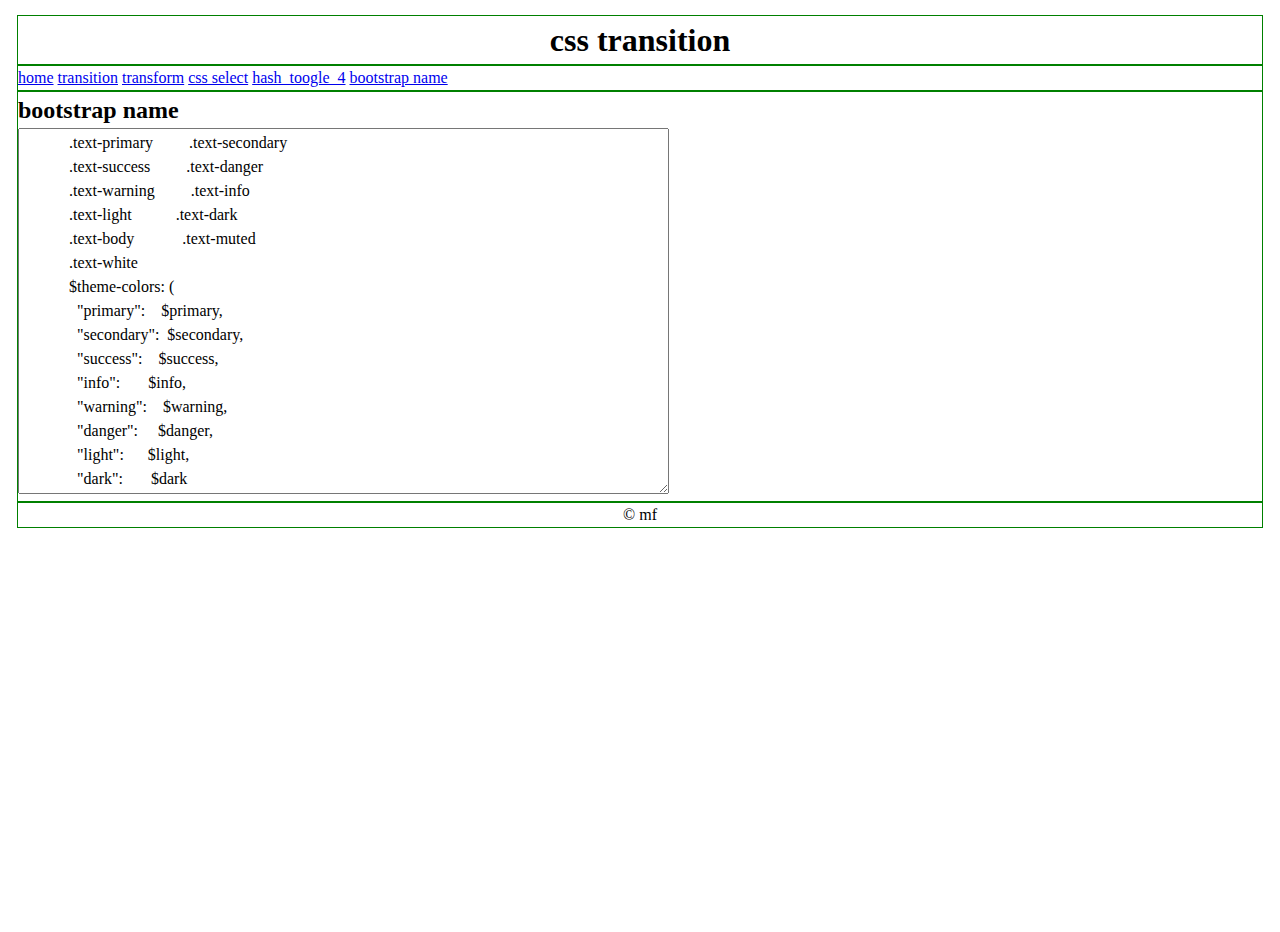
<file: css.transiton.html>
<!DOCTYPE html>
<html lang="zh-Hans">
  <head>
    <meta charset="UTF-8" />
    <meta
      name="viewport"
      content="width=device-width, initial-scale=1.0,viewport-fit=cover"
    />
    <title>css.transiton</title>
    <link rel="icon" href="data:;base64,iVBORw0KGgo=" >
    <!-- <link rel="stylesheet" href="./style"> -->
    <style>
      *,*::before,*::after{box-sizing:border-box}ul[class],ol[class]{padding:0}body,h1,h2,h3,h4,p,ul[class],ol[class],figure,blockquote,dl,dd{margin:0}html{scroll-behavior:smooth}body{min-height:100vh;text-rendering:optimizeSpeed;line-height:1.5}ul[class],ol[class]{list-style:none}a:not([class]){text-decoration-skip-ink:auto}img,picture{max-width:100%;display:block}article>*+*{margin-top:1em}input,button,textarea,select{font:inherit}img:not([alt]){filter:blur(10px)}@media(prefers-reduced-motion:reduce){*{animation-duration:.01ms !important;animation-iteration-count:1 !important;transition-duration:.01ms !important;scroll-behavior:auto !important}}
    
      body{margin:1rem;}
      header > h1,footer{
        text-align: center;
      }
      main{
        min-height: 100vh;
      }
      main >*{
        /* border:1px solid #bbb; */
        outline: 1px solid green;
        margin:2px;        
        
      }
      main>article{
        position: relative;
        min-height:20rem;
      }


    [id*="_toogle_"], 
    [id*="_toogle_"]~*>.hash_toogle>section[class*="_toogle_"],
    [id*="_toogle_"]:target~*>.hash_toogle>section[class*="_toogle_"]
    {
        display: none;
    }
    .hash_toogle>section[class*="_toogle_"]:first-child,
    [id$="_toogle_1"]:target~*>.hash_toogle>section[class$="_toogle_1"],
    [id$="_toogle_2"]:target~*>.hash_toogle>section[class$="_toogle_2"],
    [id$="_toogle_3"]:target~*>.hash_toogle>section[class$="_toogle_3"],
    [id$="_toogle_4"]:target~*>.hash_toogle>section[class$="_toogle_4"],
    [id$="_toogle_5"]:target~*>.hash_toogle>section[class$="_toogle_5"]
    {
      display: initial;
    }



    
    </style>
  </head>
  <body>
    <!-- 2020-11-25 12:44:23 -->
    <div class="doc_wrap">    
    <span id="hash_toogle_1"></span>
    <span id="hash_toogle_2"></span>
    <span id="hash_toogle_3"></span>
    <span id="hash_toogle_4"></span>
    <span id="hash_toogle_5"></span>

    <main class="doc_container">
      <header><h1>css transition</h1></header>
      <aside class="sublinks">
        <nav>
          <a href="#other">home</a>
          <a href="#hash_toogle_1">transition</a>
          <a href="#hash_toogle_2">transform</a>
          <a href="#hash_toogle_3">css select</a>
          <a href="#hash_toogle_4">hash_toogle_4</a>    
          <a href="#bootstrap_name_toogle_5">bootstrap name</a>    
      </nav>
      </aside>
      <article class="hash_toogle">
        
        <section class="hash_toogle_5">
          <h2>bootstrap name</h2>
          <textarea name="" id="" cols="70" rows="15">
            .text-primary         .text-secondary
            .text-success         .text-danger
            .text-warning         .text-info
            .text-light           .text-dark
            .text-body            .text-muted
            .text-white
            $theme-colors: (
              "primary":    $primary,
              "secondary":  $secondary,
              "success":    $success,
              "info":       $info,
              "warning":    $warning,
              "danger":     $danger,
              "light":      $light,
              "dark":       $dark
            );
          </textarea>
        </section>
        <section class="hash_toogle_3">
          <h2>select</h2>
          <textarea name="" id="" cols="80" rows="25">
            .first span:nth-child(2n+1)
            tr:not(:nth-child(3)) 
            tr:not(:nth-child(1n+6)):not(:nth-child(3))

            nth-child(n+6)  6~n
            nth-child(-n+9)  1~9
            nth-child(n+4):nth-child(-n+8) 4~8

            p:first-child
            :nth-last-child(4n) 从后往前 4倍数节点
            :nth-last-child(-n+3)最后三个元素
            p:nth-of-type(4n) 第四个 <p> 元素              
            input:default {
              box-shadow: 0 0 2px 1px coral;
            }/*inpur checked*/
            :nth-child(an+b)
              0n+3 或简单的 3 匹配第三个元素。
              1n+0 或简单的 n 匹配每个元素。
              2n+0 或简单的 2n 匹配位置为 2、4、6、8...的元素（n=0时，2n+0=0，第0个元素不存在，因为是从1开始排序)。你可以使用关键字 even 来替换此表达式。
              2n+1 匹配位置为 1、3、5、7...的元素。你可以使用关键字 odd 来替换此表达式。
              3n+4 匹配位置为 4、7、10、13...的元素。

          </textarea>
        </section>
        
        <section class="hash_toogle_1">
          <p>
            transition 是 CSS 以下 transition(过度) 的一个简写属性: 
            <ul>
              <li>transition-property 指定的属性</li>
              <li>transition-duration 指定过渡的时长</li>
              <li>transition-timing-function 指定一个函数，定义属性值怎么变化。缓动函数 Timing functions 定义属性如何计算。</li>
              <li>transition-delay 指定延迟，即属性开始变化时与过渡开始发生时之间的时长。</li>
              <li>transform: rotate(180deg);</li>
            </ul>             
          </p>
          <textarea name="" id="" cols="80" rows="25">
            /* Apply to 1 property */
            /* property name | duration */
            transition: margin-right 4s;
            
            /* property name | duration | delay */
            transition: margin-right 4s 1s;
            
            /* property name | duration | timing function */
            transition: margin-right 4s ease-in-out;
            
            /* property name | duration | timing function | delay */
            transition: margin-right 4s ease-in-out 1s;
            
            /* Apply to 2 properties */
            transition: margin-right 4s, color 1s;
            
            /* Apply to all changed properties */
            transition: all 0.5s ease-out;
            
            /* Global values */
            transition: inherit;
            transition: initial;
            transition: unset;
                  </textarea>
        </section>
        <section class="active hash_toogle_2">
            <h2>css transform</h2>
          <textarea name="" id="" cols="80" rows="25">
            /* Keyword values */
            transform: none;
            
            /* Function values */
            transform: matrix(1.0, 2.0, 3.0, 4.0, 5.0, 6.0);
            transform: translate(12px, 50%);
            transform: translateX(2em);
            transform: translateY(3in);
            transform: scale(2, 0.5);
            transform: scaleX(2);
            transform: scaleY(0.5);
            transform: rotate(0.5turn);
            transform: skew(30deg, 20deg);
            transform: skewX(30deg);
            transform: skewY(1.07rad);
            transform: matrix3d(
              1.0, 2.0, 3.0, 4.0, 5.0, 
              6.0, 7.0, 8.0, 9.0, 10.0, 
              11.0, 12.0, 13.0, 14.0, 
              15.0, 16.0
              );
            transform: translate3d(12px, 50%, 3em);
            transform: translateZ(2px);
            transform: scale3d(2.5, 1.2, 0.3);
            transform: scaleZ(0.3);
            transform: rotate3d(1, 2.0, 3.0, 10deg);
            transform: rotateX(10deg);
            transform: rotateY(10deg);
            transform: rotateZ(10deg);
            transform: perspective(17px);
            
            /* Multiple function values */
            transform: translateX(10px) rotate(10deg) translateY(5px);
            
            /* Global values */
            transform: inherit;
            transform: initial;
            transform: unset;
                  </textarea>
        </section>
        <section class="hash_toogle_4">transform4 ...</section>
      </article>
      <footer>&copy; mf</footer>
      
    </main>
  </div>
    <script type="module">
      // import {} from './js/lib';
    </script>
  </body>
</html>
</file>
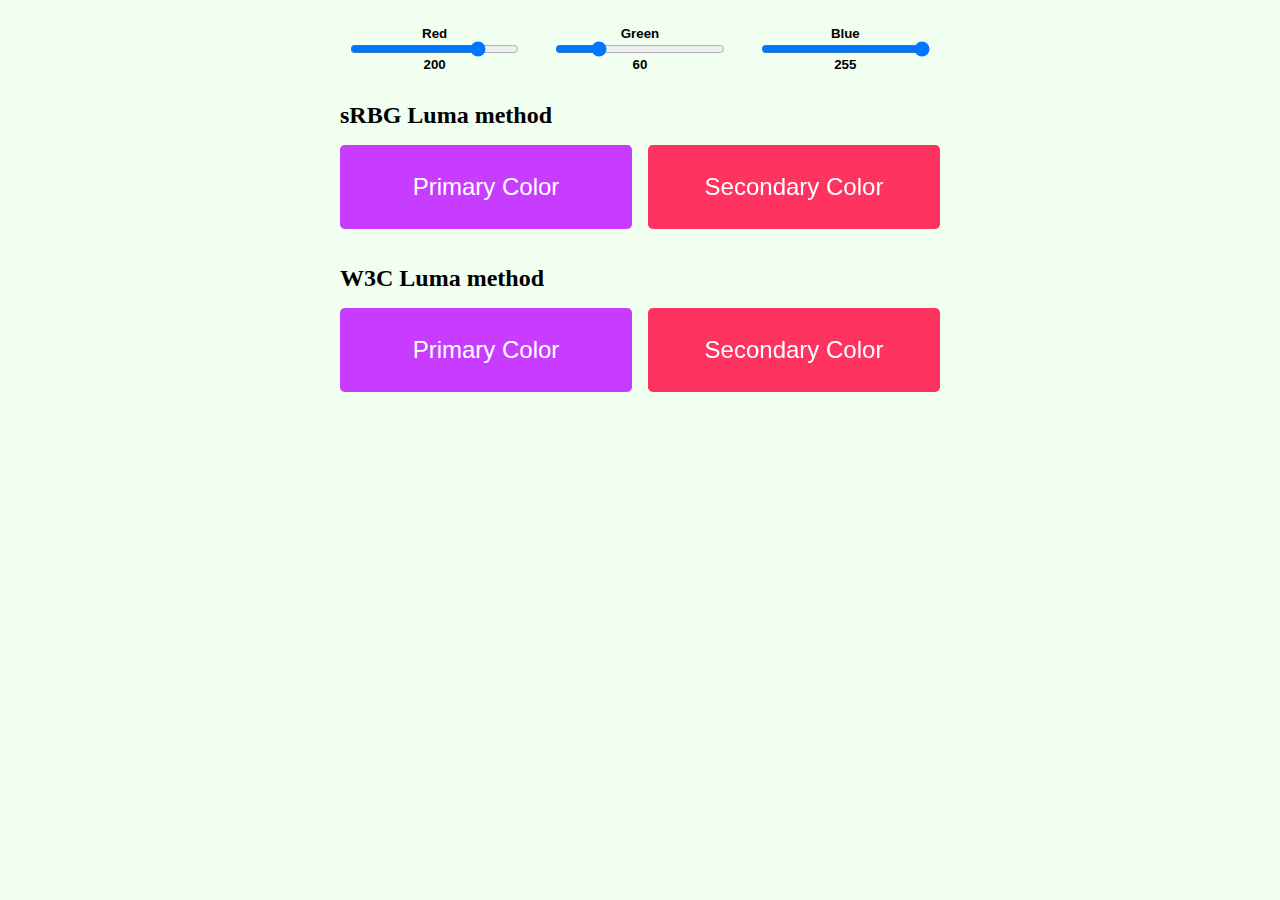
<file: css_change_color.html>
<!DOCTYPE html>
<html lang="zh-Hans">
  <head>
    <meta charset="UTF-8" />
    <meta name="viewport" content="width=device-width, initial-scale=1.0,viewport-fit=cover" />
    <title>css_change_color</title>
    <!-- <link rel="icon" href="data:;base64,iVBORw0KGgo=" > -->
    <!-- <link rel="stylesheet" href="./dest/style"> -->
    <style>
      /*
      The challenge:
      1) Set text to either black or white depending on the element background perceived lightness (luma)
      2) Set a border as a darker variation of the base color to improve button visibility, ONLY if background luma is really high
      3) Automatically generate a secondary, 60º rotated hue color
      */

      :root {
        /* theme color variables to use in RGB declarations */
        --red: 200;
        --green: 60;
        --blue: 255;
        /*the threshold at which colors are considered "light".
      Range: decimals from 0 to 1,
      recommended 0.5 - 0.6*/
        --threshold: 0.5;
        /*the threshold at which a darker border will be applied.
      Range: decimals from 0 to 1,
      recommended 0.8+*/
        --border-threshold: 0.8;
      }

      .btn {
        /*sets the background for the base class*/
        background: rgb(var(--red), var(--green), var(--blue));

        /*
      Calcs perceived brightness using the
      sRGB Luma method
      lightness = (red * 0.2126 + green * 0.7152 + blue * 0.0722) / 255
      */
        --r: calc(var(--red) * 0.2126);
        --g: calc(var(--green) * 0.7152);
        --b: calc(var(--blue) * 0.0722);
        --sum: calc(var(--r) + var(--g) + var(--b));

        --perceived-lightness: calc(var(--sum) / 255);

        /*
      1) Any lightness value above the threshold will be considered "light", therefore apply a black text color. Any bellow will be considered dark, and use white color.
      This results from appying either a sub-zero (negative) or a higher-than-100 lightness value, which are capped to 0 and 100 respectively, to a HSL declaration
      */
        color: hsl(0, 0%, calc((var(--perceived-lightness) - var(--threshold)) * -10000000%));

        /*
      2) sets the border as a 50% darker shade of the base color, ONLY if background color luma is higher than the border threshold.
      To achieve this I use the same sub-zero or higher-than-max technique, only this time using the Alpha value from an RGBA declaration.
      This results in a border that's either fully transparent or fully opaque
      */
        --border-alpha: calc((var(--perceived-lightness) - var(--border-threshold)) * 100);

        border-width: 0.2em;
        border-style: solid;
        border-color: rgba(
          calc(var(--red) - 50),
          calc(var(--green) - 50),
          calc(var(--blue) - 50),
          var(--border-alpha)
        );
      }

      .btn--w3c {
        /* Alternative calc using the
      W3C luma method
      lightness = (red * 0.299 + green * 0.587 + blue * 0.114) / 255
      */
        --r: calc(var(--red) * 0.299);
        --g: calc(var(--green) * 0.587);
        --b: calc(var(--blue) * 0.114);
      }

      .btn--secondary {
        /* 3) sets the background color as a 60º rotated hue */
        filter: hue-rotate(60deg);
      }

      /* just basic styles*/
      body {
        background: honeydew;
        padding: 1rem;
        max-width: 600px;
        margin: auto;
      }

      .sliders {
        display: grid;
        grid-template-columns: repeat(auto-fit, minmax(150px, 1fr));
        grid-gap: 1em;
      }

      .buttons {
        display: grid;
        grid-template-columns: repeat(auto-fit, minmax(200px, 1fr));
        grid-gap: 1em;
      }

      .buttons h2 {
        grid-column: 1 / -1;
        margin-bottom: 0;
      }

      .btn {
        padding: 1em;
        font-size: 1.5rem;
        border-radius: 0.2em;
        box-sizing: border-box;
        flex: 1;
      }

      input[type="range"] {
        display: flex;
        flex-direction: column;
        color: black;
        text-align: center;
        margin: 10px;
        font-weight: 600;
      }

      input::before {
        content: attr(id);
        text-transform: capitalize;
      }

      input[id="red"]::after {
        counter-reset: red var(--red);
        content: counter(red);
      }

      input[id="green"]::after {
        counter-reset: green var(--green);
        content: counter(green);
      }

      input[id="blue"]::after {
        counter-reset: blue var(--blue);
        content: counter(blue);
      }
    </style>
  </head>
  <body class="doc-wrapper">
    <div class="doc-container">
      <aside class="sliders">
        <input type="range" id="red" min="0" max="255" value="200" step="1" />
        <input type="range" id="green" min="0" max="255" value="60" step="1" />
        <input type="range" id="blue" min="0" max="255" value="255" step="1" />
      </aside>

      <main class="buttons">
        <h2>sRBG Luma method</h2>
        <button class="btn">Primary Color</button>
        <button class="btn btn--secondary">Secondary Color</button>
        <h2>W3C Luma method</h2>
        <button class="btn btn--w3c">Primary Color</button>
        <button class="btn btn--w3c btn--secondary">Secondary Color</button>
      </main>

      <!-- doc-container end -->
    </div>
    <!-- 2020-12-01 10:47:06 -->
    <script type="module">
      /*
  JS is used only to set the CSS custom properties used in the base color
  Color changes are calculated in CSS 
*/

      const root = document.documentElement;
      const inputs = [].slice.call(document.querySelectorAll("input"));

      inputs.forEach((input) => input.addEventListener("change", handleUpdate));
      inputs.forEach((input) => input.addEventListener("mousemove", handleUpdate));

      function handleUpdate(e) {
        if (this.id === "red") root.style.setProperty("--red", this.value);
        if (this.id === "green") root.style.setProperty("--green", this.value);
        if (this.id === "blue") root.style.setProperty("--blue", this.value);
      }
      // import {} from './js/lib';
    </script>
  </body>
</html>
</file>
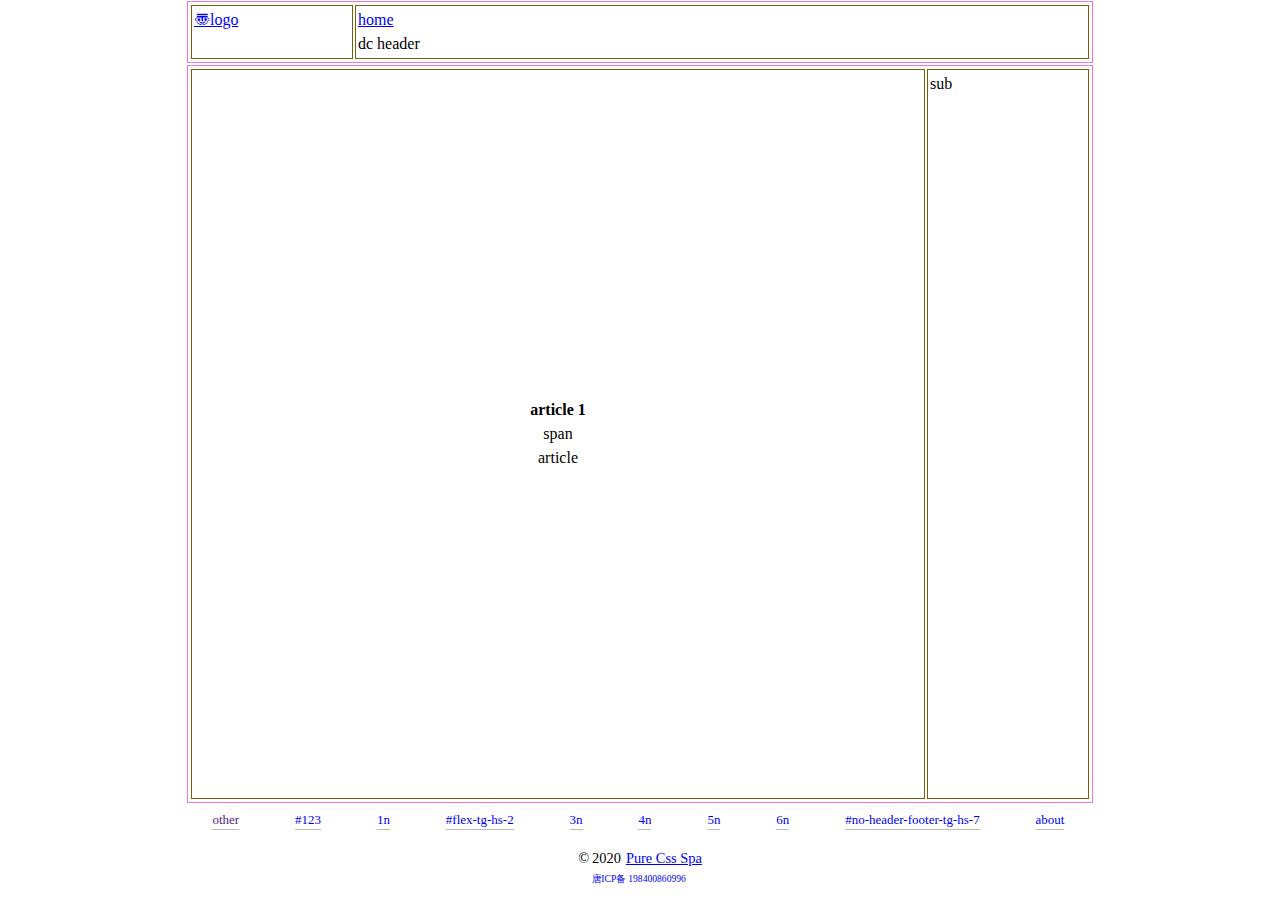
<file: css_spa.html>
<!DOCTYPE html>
<html lang="zh-Hans">
  <head>
    <meta charset="UTF-8" />
    <meta name="viewport" content="width=device-width, initial-scale=1.0,viewport-fit=cover" />
    <title>pure_css_spa</title>
    <!-- <link rel="icon" href="data:;base64,iVBORw0KGgo=" > -->
    <link rel="stylesheet" href="./dest/style/css_spa.css" />
  </head>
  <body class="doc-wrapper">
    <div class="doc-container">
      <span id="any-tg-hs-1" class="no-footer no-header">1</span>
      <span id="flex-tg-hs-2" class="no-footer">2</span>
      <span id="any-tg-hs-3" class="no-footer no-header">3</span>
      <span id="any-tg-hs-4">4</span>
      <span id="any-tg-hs-5" class="no-header">no-header 5</span>
      <span id="any-tg-hs-6">6</span>
      <span id="no-header-footer-tg-hs-7" class="no-footer no-header">no-header-footer 7</span>
      <span id="any-tg-hs-8">8</span>
      <span id="any-tg-hs-9">9</span>
      <span id="about-tg-hs-10" class="no-footer no-header">10</span>

      <main class="tg-gps doc-main">
        <header class="d-flex-cols test-border">
          <aside><a href="#" class="ico-mark_face">logo</a></aside>
          <div>
            <nav>
              <a href="#">home</a>
            </nav>
            <section>dc header</section>
          </div>
        </header>

        <div class="tg-hs-1">
          <div class="d-flex-cols rev test-border">
            <aside>sub</aside>
            <div class="d-flex-center row">
              <strong> article 1</strong>
              <span>span </span>
              article
            </div>
          </div>
        </div>

        <div class="tg-hs-2">
          <div class="d-flex-cols rev test-border">
            <div>article 1</div>
            <aside>sub</aside>
            <aside class="sub">sub</aside>
            <aside>aside2</aside>
            <section class="sub">section</section>
          </div>

          <footer class="d-flex-cols">
            <nav class="links max">
              <a href="">other</a>
              <a href="#any-tg-hs-1">1n</a>
              <a href="#flex-tg-hs-2"></a>
              <a href="#any-tg-hs-3">3n</a>
              <a href="#any-tg-hs-4">4n</a>
              <a href="#any-tg-hs-5">5n</a>
              <a href="#any-tg-hs-6">6n</a>
              <a href="#no-header-footer-tg-hs-7"></a>
              <a href="#about-tg-hs-10">about</a>
            </nav>
            <div class="aside">
              <section class="copyright">
                <span><i></i><a href="#">Pure Css Spa</a></span>
                <span class="license">
                  <a href="#" class="miit_beian" rel="nofollow">&nbsp;</a>
                </span>
              </section>
            </div>
          </footer>
        </div>
        <div class="tg-hs-3">
          <div class="d-flex-cols test-border">
            <div>article 3</div>
            <aside>sub</aside>
            <section>section</section>
          </div>
          <footer class="d-flex-cols">
            <nav class="links max">
              <a href="">other</a>
              <a href="#any-tg-hs-1">1n</a>
              <a href="#flex-tg-hs-2"></a>
              <a href="#any-tg-hs-3">3n</a>
              <a href="#any-tg-hs-4">4n</a>
              <a href="#any-tg-hs-5">5n</a>
              <a href="#any-tg-hs-6">6n</a>
              <a href="#no-header-footer-tg-hs-7"></a>
              <a href="#about-tg-hs-10">about</a>
            </nav>
            <div class="aside">
              <section class="copyright">
                <span><i></i><a href="#">Pure Css Spa</a></span>
              </section>
            </div>
          </footer>
        </div>
        <div class="tg-hs-4">tg-hs-4</div>
        <div class="tg-hs-5">tg-hs-5</div>
        <div class="tg-hs-6">tg-hs-6</div>
        <!-- no header -->
        <div class="tg-hs-7">
          <header class="d-flex-cols test-border">
            <aside>logo</aside>
            <div>dec.</div>
          </header>
          <div class="d-flex-cols test-border">
            <div>
              <h1>article 7</h1>
              <a href="">home</a>
              <a href="#any-tg-hs-3">3</a>
            </div>
            <aside>sub</aside>
            <section>section</section>
          </div>
          <footer>7 footer</footer>
        </div>

        <div class="tg-hs-10">
          <div class="d-flex-center row max">
            <h1>about pure css single-page application</h1>
            <h3><a href="https://github.com/codecoke/html_spa">github.com/codecoke/html_spa</a></h3>
            <h2><a href="" class="ico-home">&nbsp;Home</a></h2>
          </div>
        </div>

        <footer>
          <nav class="links max">
            <a href="">other</a>
            <a href="#123"></a>
            <a href="#any-tg-hs-1">1n</a>
            <a href="#flex-tg-hs-2"></a>
            <a href="#any-tg-hs-3">3n</a>
            <a href="#any-tg-hs-4">4n</a>
            <a href="#any-tg-hs-5">5n</a>
            <a href="#any-tg-hs-6">6n</a>
            <a href="#no-header-footer-tg-hs-7"></a>
            <a href="#about-tg-hs-10">about</a>
          </nav>
          <div class="aside">
            <section class="copyright">
              <span><i></i><a href="#">Pure Css Spa</a></span>
              <section class="license">
                <!-- https://beian.miit.gov.cn/  -->
                <a href="#" class="miit_beian" rel="nofollow">&nbsp;</a>
              </section>
            </section>
          </div>
        </footer>
      </main>
      <!-- doc-container end -->
    </div>
    <!-- 2020-11-30 13:32:56 -->
    <script type="module">
      // import {} from './js/lib';
    </script>
  </body>
</html>
</file>
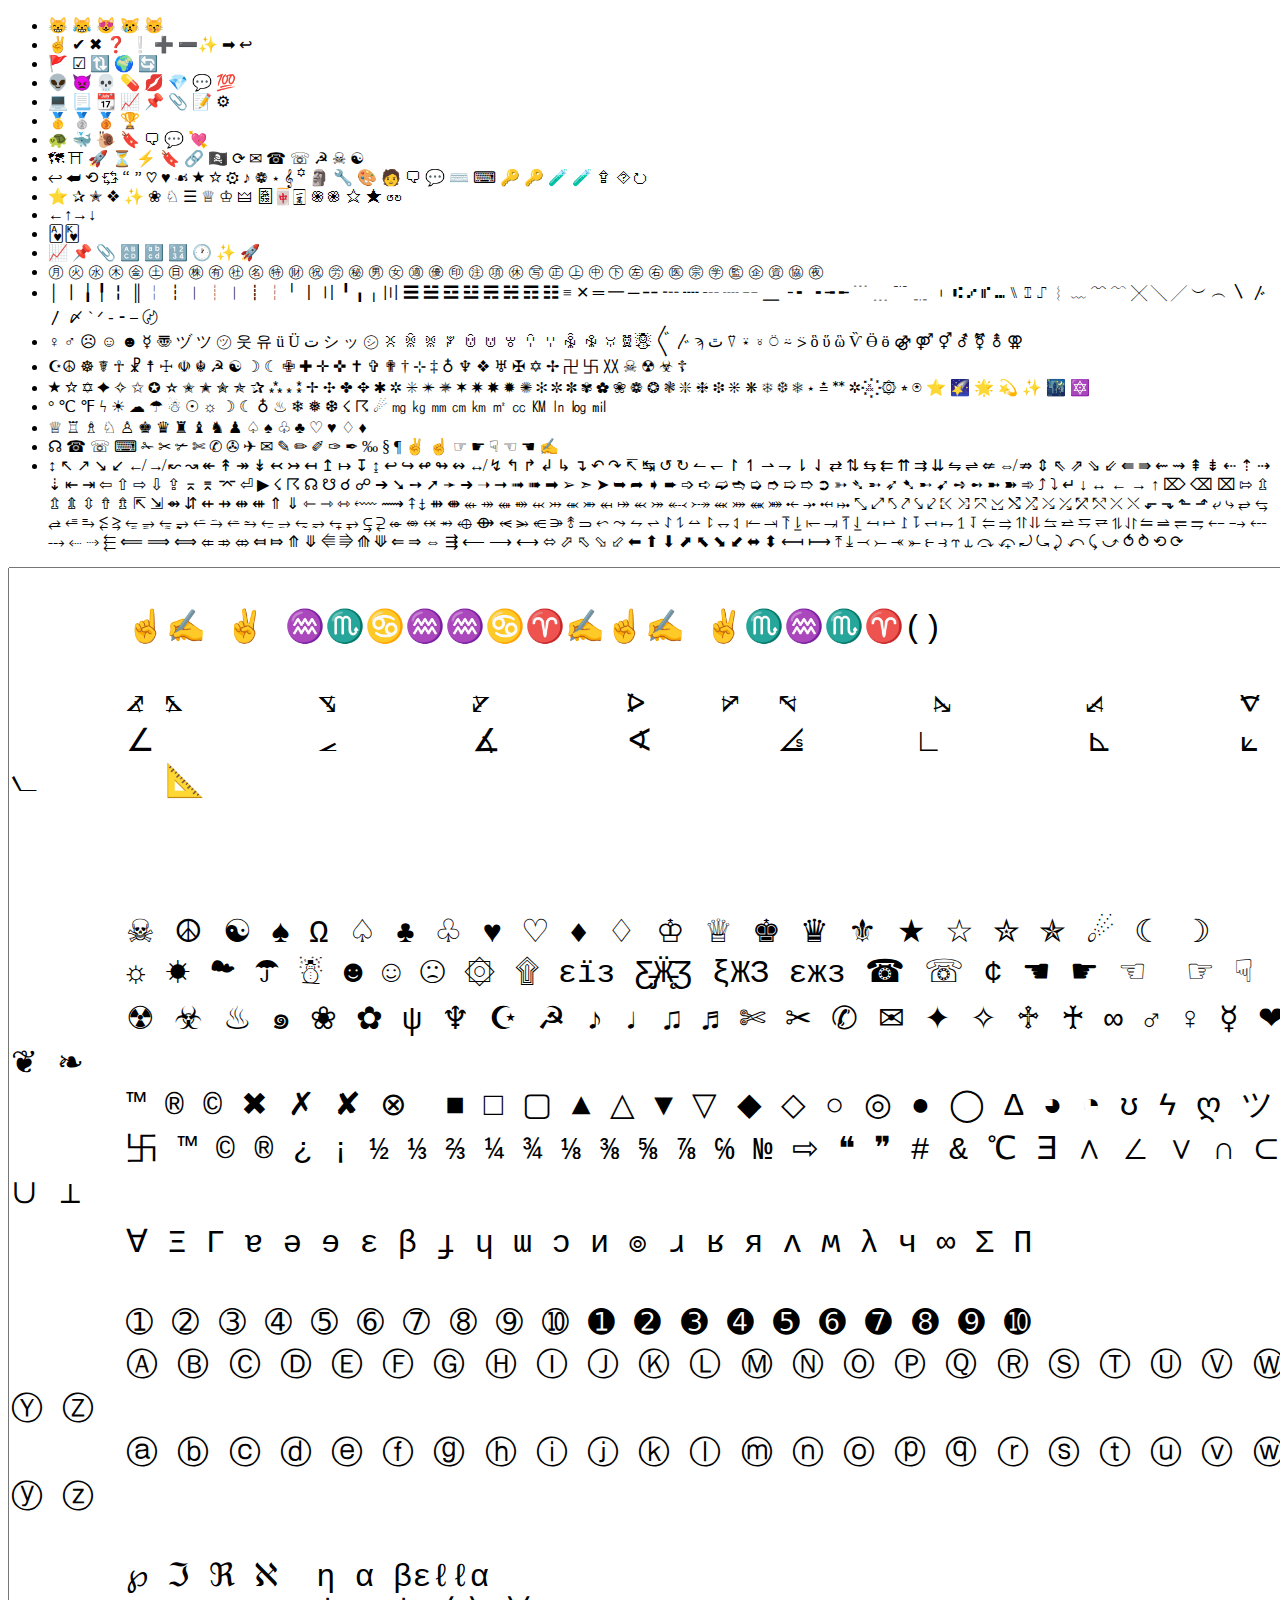
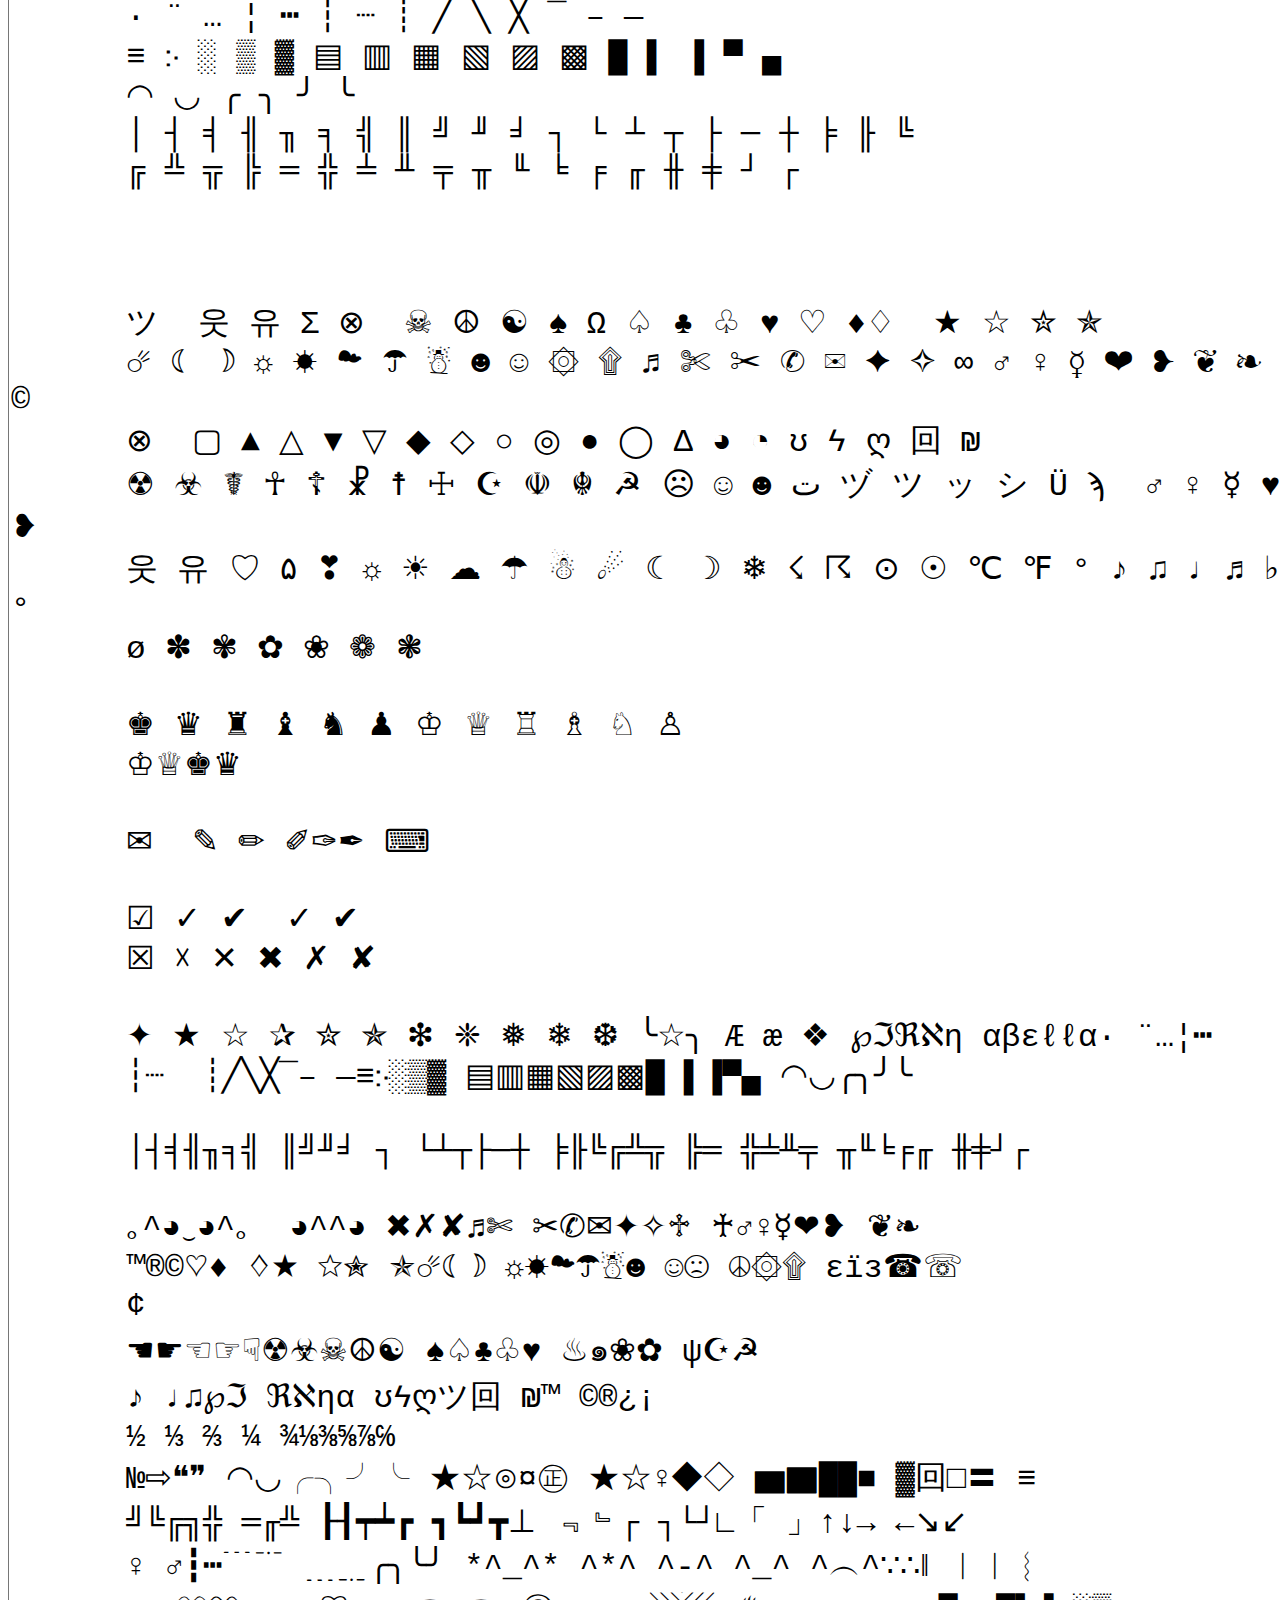
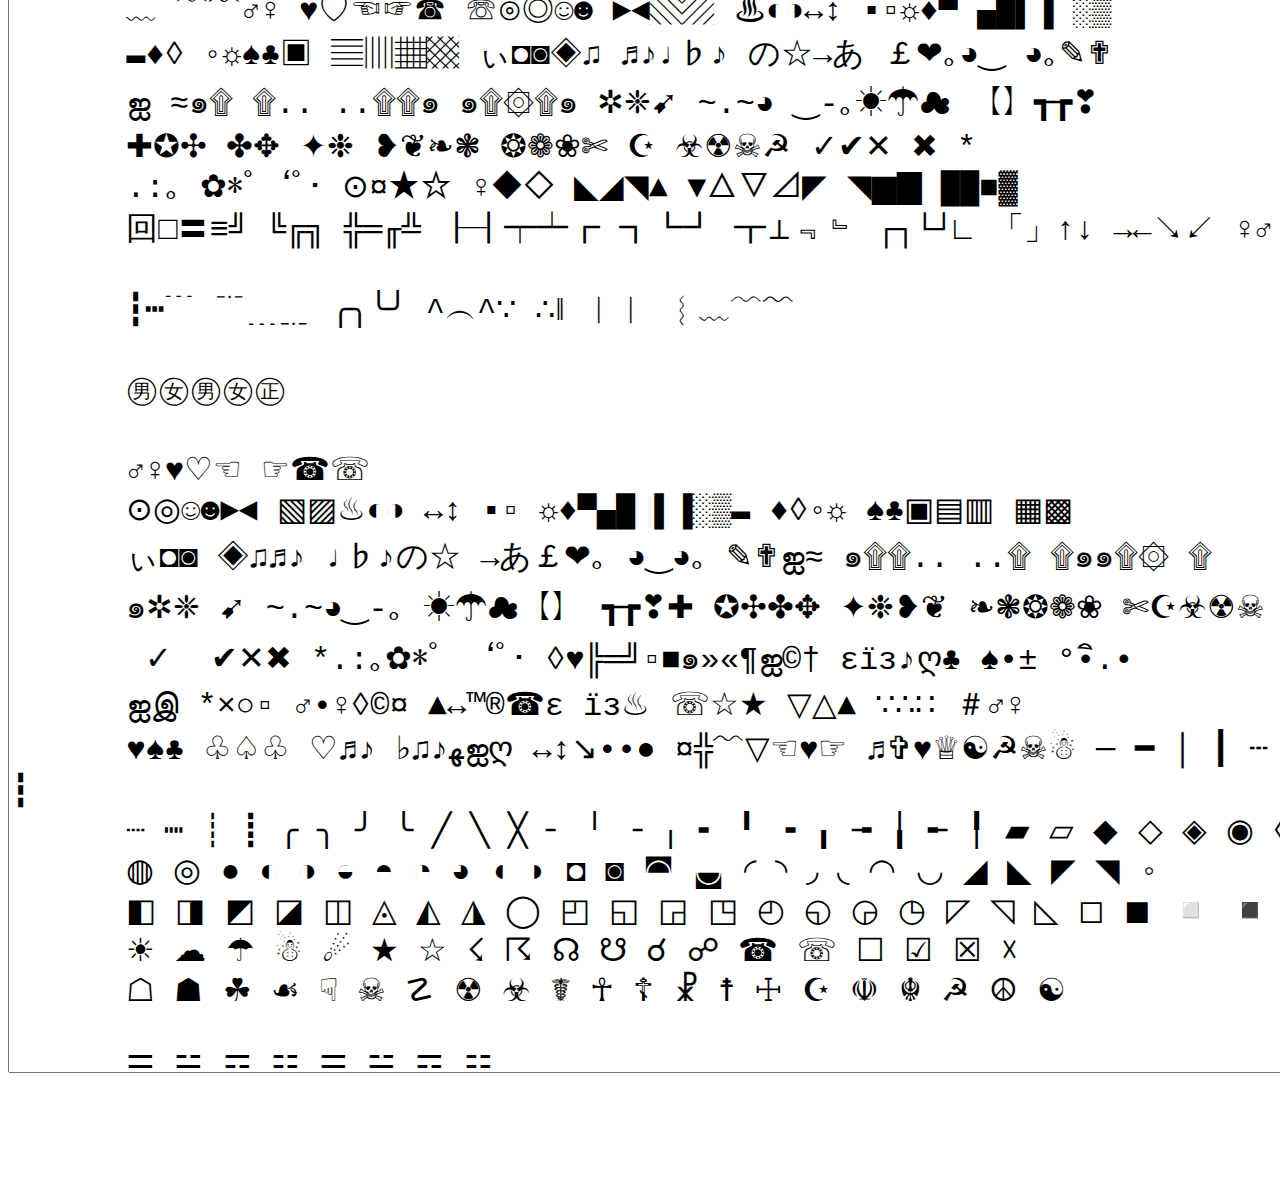
<file: emoji.html>
<!DOCTYPE html>
<html lang="zh-Hans">
  <head>
    <meta charset="UTF-8" />
    <meta
      name="viewport"
      content="width=device-width, initial-scale=1.0,viewport-fit=cover"
    />
    <title>emoji</title>
    <!-- link rel="icon" href="data:;base64,iVBORw0KGgo=" -->
    <!-- <link rel="stylesheet" href="./style"> -->
  </head>
  <body>
    <div>
      <ul>
        <li>😸 😹 😻 😿 😽</li>
        <li>✌ ✔ ✖ ❓ ❕ ➕ ➖✨ ➡ ↩</li>
        <li>🚩 ☑ 🔃 🌍 🔄</li>
        <li>👽 👿 💀 💊 💋 💎 💬 💯</li>
        <li>💻 📃 📆 📈 📌 📎 📝 ⚙</li>
        <li>🥇 🥈 🥉 🏆</li>
        <li>🐢 🐳 🐌 🔖 🗨 💬 💘</li>
        <li>🗺 ⛩ 🚀 ⏳ ⚡ 🔖 🔗 🏴‍☠ ⟳ ✉ ☎ ☏ ☭ ☠ ☯</li>
        <li>
          ↩ &#x2BA8; &#x27f2; &#x2b94; &#x1f676; &#x1f677; &#x2661; &#x2665;
          &#x2619; &#x2605; &#x2606; &#x2699; &#x266a; &#x2741; &#x22c6;
          &#x1d11e; &#xa673; &#x1f5ff; &#x1f527; &#x1f3a8; &#x1f9d1; &#x1f5e8;
          &#x1f4ac; ⌨️ &#x2328; 🔑 &#x1f511; 🧪 &#x1f9ea; &#x2bb8;
          &#x2bd1;&#x2b6e;
        </li>
        <li>
          <span>&#x2b50;</span>
          <span>&#x2730;</span>
          <span>&#x272d;</span>
          <span>&#x2756;</span>
          <span>&#x2728;</span>
          <span>&#x2740;</span>
          <span>&#x2658;</span>
          <span>&#x2630;</span>
          <span>&#x2655;</span>
          <span>&#x2654;</span>
          <span>&#x1f732;</span>
          <span>&#x1f005;&#x1f004;&#x1f007;</span>
          <span>&#x058d;&#x058e;</span>
          <span>&star; &starf; &olarr;&orarr;</span>
        </li>
        <li>
          <span>&slarr;&uparrow;&srarr;&ShortDownArrow;</span>
        </li>
        <li>&#x1f0b1;&#x1f0be;</li>
        <li>📈 📌 📎 🔠 🔡 🔢 🕐 ✨ 🚀</li>
        <li>
          ㊊ ㊋ ㊌ ㊍ ㊎ ㊏ ㊐ ㊑ ㊒ ㊓ ㊔ ㊕ ㊖ ㊗ ㊘ ㊙ ㊚ ㊛ ㊜ ㊝ ㊞ ㊟ ㊠
          ㊡ ㊢ ㊣ ㊤ ㊥ ㊦ ㊧ ㊨ ㊩ ㊪ ㊫ ㊬ ㊭ ㊮ ㊯ ㊰
        </li>
        <li>
          │ ┃ ╽ ╿ ╏ ║ ╎ ┇ ︱ ┊ ︳ ┋ ┆ ╵ 〡 〢 ╹ ╻ ╷ 〣 ☰ ☱ ☲ ☳ ☴ ☵ ☶ ☷ ≡ ✕ ═ ━ ─
          ╍ ┅ ┉ ┄ ┈ ╌ ╴ ╶ ╸ ╺ ╼ ╾ ﹉ ﹍ ﹊ ﹎ ︲ ⑆ ⑇ ⑈ ⑉ ⑊ ⑄ ⑀ ︴ ﹏ ﹌ ﹋ ╳ ╲ ╱
          ︶ ︵ 〵 〴 〳 〆 ` ᐟ ‐ ⁃ ⎯ 〄
        </li>
        <li>
          ♀ ♂ ☹ ☺ ☻ ☿ 〠 ヅ ツ ㋡ 웃 유 ü Ü ت シ ッ ㋛ ꐦ ꐠ ꐡ ꐕ ꌇ ꌈ ꉕ ꈋ
          ꈌ ꆛ ꆜ ꃼ ☠ ☃ 〲 〴 ϡ ﭢ ⍢ ⍣ ⍤ ⍥ ⍨ ⍩ ὃ ὕ ὣ Ѷ Ӫ ӫ ⚣ ⚤ ⚥ ⚦ ⚧ ⚨ ⚢
        </li>
        <li>
          ☪☮ ☸ ☤ ☥ ☧ ☨ ☩ ☫ ☬ ☭ ☯ ☽ ☾ ✙ ✚ ✛ ✜ ✝ ✞ ✟ † ⊹ ‡ ♁ ♆ ❖ ♅ ✠ ✡ ✢ 卍 卐 〷
          ☠ ☢ ☣ ☦
        </li>
        <li>
          ★ ☆ ✡ ✦ ✧ ✩ ✪ ✫ ✬ ✭ ✮ ✯ ✰ ⁂ ⁎ ⁑ ✢ ✣ ✤ ✥ ✱ ✲ ✳ ✴ ✵ ✶ ✷ ✸ ✹ ✺ ✻ ✼ ✽ ✾ ✿
          ❀ ❁ ❂ ❃ ❇ ❈ ❉ ❊ ❋ ❄ ❆ ❅ ⋆ ≛ ᕯ ✲ ࿏ ꙰ ۞ ⭒ ⍟ ⭐ 🌠 🌟 💫 ✨ 🌃 🔯
        </li>
        <li>
          ° ℃ ℉ ϟ ☀ ☁ ☂ ☃ ☉ ☼ ☽ ☾ ♁ ♨ ❄ ❅ ❆ ☇ ☈ ☄ ㎎ ㎏ ㎜ ㎝ ㎞ ㎡ ㏄ ㏎ ㏑ ㏒
          ㏕
        </li>
        <li>♕ ♖ ♗ ♘ ♙ ♚ ♛ ♜ ♝ ♞ ♟ ♤ ♠ ♧ ♣ ♡ ♥ ♢ ♦</li>
        <li>☊ ☎ ☏ ⌨ ✁ ✂ ✃ ✄ ✆ ✇ ✈ ✉ ✎ ✏ ✐ ✑ ✒ ‰ § ¶ ✌ ☝ ☞ ☛ ☟ ☜ ☚ ✍</li>
        <li>
          ↕ ↖ ↗ ↘ ↙ ↚ ↛ ↜ ↝ ↞ ↟ ↠ ↡ ↢ ↣ ↤ ↥ ↦ ↧ ↨ ↩ ↪ ↫ ↬ ↭ ↮ ↯ ↰ ↱ ↲ ↳ ↴ ↶ ↷ ↸
          ↹ ↺ ↻ ↼ ↽ ↾ ↿ ⇀ ⇁ ⇂ ⇃ ⇄ ⇅ ⇆ ⇇ ⇈ ⇉ ⇊ ⇋ ⇌ ⇍ ⇎ ⇏ ⇕ ⇖ ⇗ ⇘ ⇙ ⇚ ⇛ ⇜ ⇝ ⇞ ⇟ ⇠
          ⇡ ⇢ ⇣ ⇤ ⇥ ⇦ ⇧ ⇨ ⇩ ⇪ ⌅ ⌆ ⌤ ⏎ ▶ ☇ ☈ ☊ ☋ ☌ ☍ ➔ ➘ ➙ ➚ ➛ ➜ ➝ ➞ ➟ ➠ ➡ ➢ ➣ ➤
          ➥ ➦ ➧ ➨ ➩ ➪ ➫ ➬ ➭ ➮ ➯ ➱ ➲ ➳ ➴ ➵ ➶ ➷ ➸ ➹ ➺ ➻ ➼ ➽ ➾ ⤴ ⤵ ↵ ↓ ↔ ← → ↑ ⌦ ⌫
          ⌧ ⇰ ⇫ ⇬ ⇭ ⇳ ⇮ ⇯ ⇱ ⇲ ⇴ ⇵ ⇷ ⇸ ⇹ ⇺ ⇑ ⇓ ⇽ ⇾ ⇿ ⬳ ⟿ ⤉ ⤈ ⇻ ⇼ ⬴ ⤀ ⬵ ⤁ ⬹ ⤔ ⬺ ⤕
          ⬶ ⤅ ⬻ ⤖ ⬷ ⤐ ⬼ ⤗ ⬽ ⤘ ⤝ ⤞ ⤟ ⤠ ⤡ ⤢ ⤣ ⤤ ⤥ ⤦ ⤪ ⤨ ⤧ ⤩ ⤭ ⤮ ⤯ ⤰ ⤱ ⤲ ⤫ ⤬ ⬐ ⬎ ⬑
          ⬏ ⤶ ⤷ ⥂ ⥃ ⥄ ⭀ ⥱ ⥶ ⥸ ⭂ ⭈ ⭊ ⥵ ⭁ ⭇ ⭉ ⥲ ⭋ ⭌ ⥳ ⥴ ⥆ ⥅ ⥹ ⥻ ⬰ ⥈ ⬾ ⥇ ⬲ ⟴ ⥷ ⭃ ⥺
          ⭄ ⥉ ⥰ ⬿ ⤳ ⥊ ⥋ ⥌ ⥍ ⥎ ⥏ ⥐ ⥑ ⥒ ⥓ ⥔ ⥕ ⥖ ⥗ ⥘ ⥙ ⥚ ⥛ ⥜ ⥝ ⥞ ⥟ ⥠ ⥡ ⥢ ⥤ ⥣ ⥥ ⥦ ⥨
          ⥧ ⥩ ⥮ ⥯ ⥪ ⥬ ⥫ ⥭ ⤌ ⤍ ⤎ ⤏ ⬸ ⤑ ⬱ ⟸ ⟹ ⟺ ⤂ ⤃ ⤄ ⤆ ⤇ ⤊ ⤋ ⭅ ⭆ ⟰ ⟱ ⇐ ⇒ ⇔ ⇶ ⟵ ⟶
          ⟷ ⬄ ⬀ ⬁ ⬂ ⬃ ⬅ ⬆ ⬇ ⬈ ⬉ ⬊ ⬋ ⬌ ⬍ ⟻ ⟼ ⤒ ⤓ ⤙ ⤚ ⤛ ⤜ ⥼ ⥽ ⥾ ⥿ ⤼ ⤽ ⤾ ⤿ ⤸ ⤺ ⤹ ⤻
          ⥀ ⥁ ⟲ ⟳
        </li>
      </ul>
    </div>
    <textarea name="" id="" cols="70" rows="100" style="font-size: 2rem">

      ☝✍ ✌ ♒♏♋♒♒♋♈✍☝✍ ✌♏♒♏♈()

      ⦨	⦩	⦪	⦫	⦠    ⦬	⦭	⦮	⦯	⦡
      ∠	⦟	∡	∢	⦞      ∟	⊾	⟀	⦦	📐

  
      
      ☠ ☮ ☯ ♠ Ω ♤ ♣ ♧ ♥ ♡ ♦ ♢ ♔ ♕ ♚ ♛ ⚜ ★ ☆ ✮ ✯ ☄ ☾ ☽ 
      ☼ ☀ ☁ ☂ ☃ ☻ ☺ ☹ ۞ ۩ εїз Ƹ̵̡Ӝ̵̨̄Ʒ ξЖЗ εжз ☎ ☏ ¢ ☚ ☛ ☜  ☞ ☟ 
      ☢ ☣ ♨ ๑ ❀ ✿ ψ ♆ ☪ ☭ ♪ ♩ ♫ ♬ ✄ ✂ ✆ ✉ ✦ ✧ ♱ ♰ ∞ ♂ ♀ ☿ ❤ ❥ ❦ ❧ 
      ™ ® © ✖ ✗ ✘ ⊗  ■ □ ▢ ▲ △ ▼ ▽ ◆ ◇ ○ ◎ ● ◯ Δ ◕ ◔ ʊ ϟ ღ ツ 回 ₪ 
      卐 ™ © ® ¿ ¡ ½ ⅓ ⅔ ¼ ¾ ⅛ ⅜ ⅝ ⅞ ℅ № ⇨ ❝ ❞ # & ℃ ∃ ∧ ∠ ∨ ∩ ⊂ ⊃ ∪ ⊥ 
      ∀ Ξ Γ ɐ ə ɘ ε β ɟ ɥ ɯ ɔ и ๏ ɹ ʁ я ʌ ʍ λ ч ∞ Σ Π

      ➀ ➁ ➂ ➃ ➄ ➅ ➆ ➇ ➈ ➉ ➊ ➋ ➌ ➍ ➎ ➏ ➐ ➑ ➒ ➓
      Ⓐ Ⓑ Ⓒ Ⓓ Ⓔ Ⓕ Ⓖ Ⓗ Ⓘ Ⓙ Ⓚ Ⓛ Ⓜ Ⓝ Ⓞ Ⓟ Ⓠ Ⓡ Ⓢ Ⓣ Ⓤ Ⓥ Ⓦ Ⓧ Ⓨ Ⓩ
      ⓐ ⓑ ⓒ ⓓ ⓔ ⓕ ⓖ ⓗ ⓘ ⓙ ⓚ ⓛ ⓜ ⓝ ⓞ ⓟ ⓠ ⓡ ⓢ ⓣ ⓤ ⓥ ⓦ ⓧ ⓨ ⓩ

      ℘ ℑ ℜ ℵ  η α βεℓℓα
      · ¨ … ¦ ┅ ┆ ┈ ┊ ╱ ╲ ╳ ¯ – —
      ≡ ჻ ░ ▒ ▓ ▤ ▥ ▦ ▧ ▨ ▩ █ ▌ ▐ ▀ ▄
      ◠ ◡ ╭ ╮ ╯ ╰
      │ ┤ ╡ ╢ ╖ ╕ ╣ ║ ╝ ╜ ╛ ┐ └ ┴ ┬ ├ ─ ┼ ╞ ╟ ╚ 
      ╔ ╩ ╦ ╠ ═ ╬ ╧ ╨ ╤ ╥ ╙ ╘ ╒ ╓ ╫ ╪ ┘ ┌
      
      

      ツ  웃 유 Σ ⊗  ☠ ☮ ☯ ♠ Ω ♤ ♣ ♧ ♥ ♡ ♦♢  ★ ☆ ✮ ✯ 
      ☄ ☾ ☽ ☼ ☀ ☁ ☂ ☃ ☻ ☺ ۞ ۩ ♬ ✄ ✂ ✆ ✉ ✦ ✧ ∞ ♂ ♀ ☿ ❤ ❥ ❦ ❧ ™ ® © 
      ⊗  ▢ ▲ △ ▼ ▽ ◆ ◇ ○ ◎ ● ◯ Δ ◕ ◔ ʊ ϟ ღ 回 ₪ 
      ☢ ☣ ☤ ☥ ☦ ☧ ☨ ☩ ☪ ☫ ☬ ☭ ☹ ☺ ☻ ت ヅ ツ ッ シ Ü ϡ  ♂ ♀ ☿ ♥ ❤ ❥ 
      웃 유 ♡ ۵ ❣ ☼ ☀ ☁ ☂ ☃ ☄ ☾ ☽ ❄ ☇ ☈ ⊙ ☉ ℃ ℉ ° ♪ ♫ ♩ ♬ ♭ ♮ ♯ ° 
      ø ✽ ✾ ✿ ❀ ❁ ❃ 
      
      ♚ ♛ ♜ ♝ ♞ ♟ ♔ ♕ ♖ ♗ ♘ ♙ 
      ♔♕♚♛

      ✉  ✎ ✏ ✐✑✒ ⌨ 

      ☑ ✓ ✔  ✓ ✔  
      ☒ ☓ ✕ ✖ ✗ ✘ 
      
      ✦ ★ ☆ ✰ ✮ ✯ ❇ ❈ ❅ ❄ ❆ ╰☆╮ Æ æ ❖ ℘ℑℜℵη αβεℓℓα· ¨…¦┅
      ┆┈  ┊╱╲╳¯– —≡჻░▒▓ ▤▥▦▧▨▩█ ▌▐▀▄ ◠◡╭╮╯╰
      
      │┤╡╢╖╕╣ ║╝╜╛ ┐ └┴┬├─┼ ╞╟╚╔╩╦ ╠═ ╬╧╨╤ ╥╙╘╒╓ ╫╪┘┌

      ｡^◕‿◕^｡  ◕^^◕ ✖✗✘♬✄ ✂✆✉✦✧♱ ♰♂♀☿❤❥ ❦❧ 
      ™®©♡♦ ♢★ ☆✮ ✯☄☾☽ ☼☀☁☂☃☻ ☺☹ ☮۞۩ εїз☎☏
      ¢ 
      ☚☛☜☞☟☢☣☠☮☯ ♠♤♣♧♥ ♨๑❀✿ ψ☪☭
      ♪ ♩♫℘ℑ ℜℵηα ʊϟღツ回 ₪™ ©®¿¡
      ½ ⅓ ⅔ ¼ ¾⅛⅜⅝⅞℅ 
      №⇨❝❞ ◠◡╭╮╯╰ ★☆⊙¤㊣ ★☆♀◆◇ ▆▇██■ ▓回□〓 ≡
      ╝╚╔╗╬ ═╓╩ ┠┨┯┷┏ ┓┗┛┳⊥ ﹃﹄┌ ┐└┘∟「 」↑↓→ ←↘↙
      ♀ ♂┇┅﹉﹊ ﹍﹎╭╮╰╯ *^_^* ^*^ ^-^ ^_^ ^︵^∵∴‖ ︱︳︴
      ﹏ ﹋﹌♂♀ ♥♡☜☞☎ ☏⊙◎☺☻ ►◄▧▨ ♨◐◑↔↕ ▪▫☼♦▀ ▄█▌▐ ░▒
      ▬♦◊ ◦☼♠♣▣ ▤▥▦▩ ぃ◘◙◈♫ ♬♪♩♭♪ の☆→あ ￡❤｡◕‿ ◕｡✎✟
      ஐ ≈๑۩ ۩.. ..۩۩๑ ๑۩۞۩๑ ✲❈➹ ~.~◕ ‿-｡☀☂☁ 【】┱┲❣ 
      ✚✪✣ ✤✥ ✦❉ ❥❦❧❃ ❂❁❀✄ ☪ ☣☢☠☭ ✓✔✕ ✖ *
      .:｡ ✿*ﾟ‘ﾟ･ ⊙¤★☆ ♀◆◇ ◣◢◥▲ ▼△▽⊿◤ ◥▆▇ ██■▓
      回□〓≡╝ ╚╔╗ ╬═╓╩ ┠┨┯┷┏ ┓┗┛ ┳⊥﹃﹄ ┌┐└┘∟ 「」↑↓ →←↘↙ ♀♂
      
      ┇┅﹉ ﹊﹍﹎ ╭╮╰╯ ^︵^∵ ∴‖ ︱︳ ︴﹏﹋﹌
      
      ㊚㊛㊚㊛㊣

      ♂♀♥♡☜ ☞☎☏
      ⊙◎☺☻►◄ ▧▨♨◐◑ ↔↕ ▪▫ ☼♦▀▄█ ▌▐░▒▬ ♦◊◦☼ ♠♣▣▤▥ ▦▩
      ぃ◘◙ ◈♫♬♪ ♩♭♪の☆ →あ￡❤｡ ◕‿◕｡ ✎✟ஐ≈ ๑۩۩.. ..۩ ۩๑๑۩۞ ۩
      ๑✲❈ ➹ ~.~◕‿-｡ ☀☂☁【】 ┱┲❣✚ ✪✣✤✥ ✦❉❥❦ ❧❃❂❁❀ ✄☪☣☢☠ ☭
       ✓  ✔✕✖ *.:｡✿*ﾟ ‘ﾟ･ ◊♥╠═╝▫■๑»«¶ஐ©† εïз♪ღ♣ ♠•± °•ิ.•
      ஐஇ *×○▫ ♂•♀◊©¤ ▲↔™®☎ε їз♨ ☏☆★ ▽△▲ ∵∴∷ ＃♂♀
      ♥♠♣ ♧♤♧ ♡♬♪ ♭♫♪ﻬஐღ ↔↕↘••● ¤╬﹌▽☜♥☞ ♬✞♥♕☯☭☠☃ ─ ━ │ ┃ ┄ ┅ ┆ ┇
      ┈ ┉ ┊ ┋ ╭ ╮ ╯ ╰ ╱ ╲ ╳ ╴ ╵ ╶ ╷ ╸ ╹ ╺ ╻ ╼ ╽ ╾ ╿ ▰ ▱ ◆ ◇ ◈ ◉ ◊ ○ ◌ 
      ◍ ◎ ● ◐ ◑ ◒ ◓ ◔ ◕ ◖ ◗ ◘ ◙ ◚ ◛ ◜ ◝ ◞ ◟ ◠ ◡ ◢ ◣ ◤ ◥ ◦ 
      ◧ ◨ ◩ ◪ ◫ ◬ ◭ ◮ ◯ ◰ ◱ ◲ ◳ ◴ ◵ ◶ ◷ ◸ ◹ ◺ ◻ ◼ ◽ ◾ ◿ 
      ☀ ☁ ☂ ☃ ☄ ★ ☆ ☇ ☈ ☊ ☋ ☌ ☍ ☎ ☏ ☐ ☑ ☒ ☓ 
      ☖ ☗ ☘ ☙ ☟ ☠ ☡ ☢ ☣ ☤ ☥ ☦ ☧ ☨ ☩ ☪ ☫ ☬ ☭ ☮ ☯ 
      
      ☰ ☱ ☲ ☳ ☴ ☵ ☶ ☷ 

☔ ☕ ⌚ ⌛
      
  ☸ ☹ ☺ ☻ ☼ ☽ ☾ ☿ ♀ ♁ ♂ ♃ ♄ ♅ ♇ ♔ ♕ ♖ ♗ ♘ ♙ ♚ ♛ ♜ ♝ ♞ ♟ ♠ ♡ ♢ ♣ 
♤ ♥ ♦ ♧ ♨ ♰ ♱ ´ ῾ ῿‏ ‐ ‑ ‒ – — ― ‖ ‗ ‘ ’ ‚ ‛ “ ” „ ‟ † ‡ • ‣ 
․ ‥ … ‧          ‰ ‱ ′ ″ ‴ ‵ ‶ ‷ ‸ ‹ › ※ ‼ ‽ ‾ ‿ ⁀ ⁁ ⁂ ⁃ ⁄ ⁅ ⁆ ⁊ ⁋ ⁌ ⁍ ⁎ ⁏ ⁐ ⁑ ⁒ ⁓ ⁔ ⁕ ⁖ ⁗ ⁘ ⁙ ⁚ ⁛ ⁜ ⁝ ⁞ 
⁯ ₕ ₖ ₗ ₘ ₙ ₚ ₛ ₜ ₠ ₡ ₢ ₣ ₤ ₥ ₦ ₧ ₨ ₪ ₫ € ₭ ₮ ₯ ℀ ℁ ℂ ℄ ℅ ℆ ℇ ℈ ℉ ℊ ℋ ℌ ℍ ℎ ℏ ℐ ℑ ℒ ℓ ℔ ℕ 
№ ℗ ℘ ℙ ℚ ℛ ℜ ℝ ℞ ℟ ℡ ™ ℣ ℤ ℥ Ω ℧ ℨ ℩ K Å ℬ ℭ ℮ ℯ ℰ ℱ Ⅎ ℳ ℴ ℵ ℶ ℷ ℸ ℹ ℺ ℻
ℼ ℽ ℾ ℿ ⅀ ⅁ ⅂ ⅃ ⅄ ⅅ ⅆ ⅇ ⅈ ⅉ ⅊ ⅋ ⅌ ⅍ ⅎ ⅏ ⅐ ⅑ ⅒ 
⇫ ⇬ ⇭ ⇮ ⇯ ⇰ ⇱ ⇲ ⇳ ⇴ ⇵ ⇶ ⇷ ⇸ ⇹ ⇺ ⇻ ⇼ ⇽ ⇾ ⇿ 

∀ ∁ ∂ ∃ ∄ ∅ ∆ ∇ ∈ ∉ ∊ ∋ ∌ ∍ ∎ ∏ ∐ ∑ − ∓ ∔ 
∕ ∖ ∗ ∘ ∙ √ ∛ ∜ ∝ ∞ ∟ ∠ ∡ ∢ ∣ ∤ ∥ ∦ ∧ ∨ ∩ ∪ ∴ ∵ ∶ ∷ ∸ ∹ ∺ ∻ ∼ ∽ ∾ ∿ ≀ ≁ 
≪ ≫ ≬ ≭ ≮ ≯ ≰ ≱ ≲ ≳ ≴ ≵ ≶ ≷ ≸ ≹ ≺ ≻ ≼ ≽ ≾ ≿ ⊀ ⊁ 
⊂ ⊃ ⊄ ⊅ ⊆ ⊇ ⊈ ⊉ ⊊ ⊋ ⊌ ⊍ ⊎ ⊏ ⊐ ⊑ ⊒ ⊓ ⊔ 
⊕ ⊖ ⊗ ⊘ ⊙ ⊚ ⊛ ⊜ ⊝ ⊞ ⊟ ⊠ ⊡ 
⊢ ⊣ ⊤ ⊥ ⊦ ⊧ ⊨ ⊩ ⊪ ⊫ ⊬ ⊭ ⊮ ⊯ ⊰ ⊱ 
⊲ ⊳ ⊴ ⊵ ⊶ ⊷ ⊸ ⊹ ⊺ ⊻ ⊼ ⊽ ⊾ ⊿ ⋀ ⋁ ⋂ ⋃ ⋄ ⋅ ⋆ ⋇ ⋈ ⋉ ⋊ ⋋ ⋌ ⋍ ⋎ ⋏ 
⋐ ⋑ ⋒ ⋓ ⋔ ⋕ ⋖ ⋗ ⋘ ⋙ ⋚ ⋛ ⋜ ⋝ ⋞ ⋟ ⋠ ⋡ ⋢ ⋣ ⋤ ⋥ ⋦ ⋧ ⋨ ⋩ ⋪ ⋫ ⋬ ⋭ 
⋮ ⋯ ⋰ ⋱ ⋲ ⋳ ⋴ ⋵ ⋶ ⋷ ⋸ ⋹ ⋺ ⋻ ⋼ ⋽ ⋾ ⋿ ⌀ ⌁ ⌂ ⌃ ⌄ ⌅ ⌆ ⌇ ⌈ ⌉ ⌊ ⌋
⌌ ⌍⌎ ⌏ ⌐ ⌑ ⌒ ⌓ ⌔ ⌕ ⌖ ⌗ ⌘ ⌙  ⌜ ⌝ ⌞ ⌟ ⌠ ⌡ ⌢ ⌣ ⌤ ⌥ ⌦ ⌧ 
⌨ ⟨ ⟩ ⌫ ⌬ ⌭ ⌮ ⌯ ⌰ ⌱ ⌲ ⌳ ⌴ ⌵ ⌶ ⌷ ⌸ ⌹ ⌺ ⌻ ⌼ ⌽ ⌾ ⌿ ⍀ ⍁ ⍂ ⍃ ⍄ 
⍅ ⍆ ⍇ ⍈ ⍉ ⍊ ⍑⍋ ⍒ ⍎ ⍏ ⍐  ⍌ ⍍⍓ ⍔ ⍕ ⍖ ⍗ 

⍘ ⍙ ⍚ ␋ ␢ ␣ 

─ ━ │ ┃ ┄ ┅ ┆ ┇ ┈ ┉ ┊ ┋ ┌ ┍ ┎ ┏ ┐ ┑ ┒ ┓ └ ┕ ┖ ┗ ┘ ┙ ┚ ┛ ├ ┝ ┞ ┟ ┠ ┡ ┢ ┣ ┤ ┥ ┦ ┧ ┨ ┩ ┪ ┫ 
┬ ┭ ┮ ┯ ┰ ┱ ┲ ┳ ┴ ┵ ┶ ┷ ┸ ┹ ┺ ┻ ┼ ┽ ┾ ┿ ╀ ╁ ╂ ╃ ╄ 
╅ ╆ ╇ ╈ ╉ ╊ ╋ ╌ ╍ ╎ ╏ ═ ║ ╒ ╓ ╔ ╕ ╖ ╗ ╘ ╙ ╚ ╛ ╜ ╝ ╞ ╟ ╠ ╡ ╢ ╣ ╤ ╥ ╦ ╧ ╨ ╩ ╪ ╫ 

╬ ╭ ╮ ╯ ╰ ╱ ╲ ╳ ╴ ╵ ╶ ╷ ╸ ╹ ╺ ╻ ╼ ╽ ╾ ╿ 

▀ ▁ ▂ ▃ ▄ ▅ ▆ ▇ █ 
▉ ▊ ▋ ▌ ▍ ▎ ▏ ▐ ░ ▒ ▓ ▔ ▕ 
▖ ▗ ▘ ▙ ▚ ▛ ▜ ▝ ▞ ▟ ■ □ 
▢ ▣ ▤ ▥ ▦ ▧ ▨ ▩ ▪ ▫ 
▬ ▭ ▮ ▯ ▰ ▱ ◆ ◇ ◈ ◉ ◊ 
○ ◌ ◍ ◎ ● ◐ ◑ ◒ ◓ ◔ ◕ ◖ ◗ ◘ ◙ ◚ ◛ 
◜ ◝ ◞ ◟ ◠ ◡ 
◢ ◣ ◤ ◥ ◦ ◧ ◨ ◩ ◪ ◫ ◬ ◭ ◮ ◯ ◰ ◱ ◲ ◳ ◴ ◵ ◶ ◷ ◸ ◹ ◺ ◻ ◼ ◽ ◾ ◿ 
☀ ☁ ☂ ☃ ☄ ★ ☆ ☇ ☈ ☊ ☋ ☌ ☍ ☎ ☏ ☐ ☑ ☒ ☓ ☔ ☕ 
☖ ☗ ☘ ☙ ☟ ☠ ☡ ☢ ☣ ☤ ☥ ☦ ☧ ☨ ☩ ☪ ☫ ☬ ☭ ☮ ☯ ☰ ☱ ☲ ☳ ☴ ☵ ☶ ☷ 
☸ ☹ ☺ ☻ ☼ ☽ ☾ ☿ ♀ ♁ ♂ ♃ ♄ ♅ ♇   ♠ ♡ ♢ ♣ ♤ ♥ ♦ ♧ ♨ ♰ ♱ ☫ ª ↀ ↁ ↂ Ↄ 

➟ ➡ ➢ ➣ ➤ ➥ ➦ ➧ ➨ ➚ ➘ ➙ ➛ ➜ ➝ ➞ 
➸  ➲ ➳ ➳ ➴ ➵ ➶ ➷ ➸ ➹ ➺ ➻ ➼ ➽ 
← ↑ → ↓ ↔ ↕ ↖ ↗ ↘ ↙ ↚ ↛ ↜ ↝ ↞ ↟ ↠ ↡ 
↢ ↣ ↤ ↥ ↦ ↧ ↨ ➫ ➬ ➩ ➪ ➭ ➮ ➯ ➱ 
↩ ↪ ↫ ↬ ↭ ↮ ↯ ↰ ↱ ↲ ↳ ↴ ↵ ↶ ↷ 
↸ ↹ ↺ ↻ ↼ ↽ ↾ ↿ ⇀ ⇁ ⇂ ⇃ ⇄ ⇅ ⇆ ⇇ ⇈ ⇉ 
⇊ ⇋ ⇌ ⇍ ⇎ ⇏ ⇐ ⇑ ⇒ ⇓ ⇔ ⇕ ⇖ ⇗ ⇘ ⇙ ⇚ 
⇛ ⇜ ⇝ ⇞ ⇟ ⇠ ⇡ ⇢ ⇣  

❂ ⋆ ✢ ✣ ✤ ✥ ✦ ✧ ✩ ✪ ✫ ✬ ✭ ✮ ✯ ✰ ★ 
✱ ✲ ✳ ✴ ✵ ✶ ✷ ✸ ✹ ✺ 
✻ ✼ ❄ ❅ ❆ ❇ ❈ ❉ ❊ ❋ 
╰☆╮ ✡ ❂ -‘๑’- ⎈ 

™ ℠ © ® ℗ 

☮ ✿ ✈ ☠ ☯ ♥  ✖ ☢ ☣ ☤ ❤ ❥ ❦ ❧ ♡ ✗ ✘  Ω  ✦ 
★ ☆ ✮ ✯ ☾ ☽ ☼ ☀ ☁ ☂ ☃ ☺ ♪ ♫ ♬ ✄ ✂ ✆ ✉ ∞ ♂ ♀ ☿ ▲ ▼ ₪ ✓ ✔ ✕ ☥ ☦ ☧ ☨ ☩ ☪ ☫

♔ ♕ ♖ ♗ ♘ ♙ ♚ ♛ ♜ ♝ ♞ ♟
☬ ☭ 

¿¡ № ∃ ⊥ ∀ ☹ ∞ ⌘ 文 ⑂ ஜ ๏ ت ツ ッ シ Ü 

⅟ ½ ⅓ ¾ ⅔ ⅕ ⅖ ⅗ ⅘ ⅙ ⅚ ⅛ ⅜ ⅝ ⅞ 
Ⅰ Ⅱ Ⅲ Ⅳ Ⅴ Ⅵ Ⅶ Ⅷ Ⅸ Ⅹ Ⅺ Ⅻ 
ⅰ ⅱ ⅲ ⅳ ⅴ ⅵ ⅶ ⅷ ⅸ ⅹ 
➀ ➁ ➂ ➃ ➄ ➅ ➆ ➇ ➈ ➉ 
➊ ➋ ➌ ➍ ➎ ➏ ➐ ➑ ➒ ➓ 
0 1 2 3 4 5 6 7 8 9
ⓐ ⓑ ⓒ ⓓ ⓔ ⓕ ⓖ ⓗ ⓘ ⓙ ⓚ ⓛ ⓜ ⓝ ⓞ ⓟ ⓠ ⓡ ⓢ ⓣ ⓤ ⓥ ⓦ ⓧ ⓨ ⓩ 
⅕ ⅙ ⅛ ⅔ ⅖ ⅗ ⅘ ⅜ ⅚ ⅐ ⅝ ↉ ⅓ ⅑ ⅒ ⅞ 

☚ ☛ ☜  ☞ ☟ 

✙ ✚ ✛ ✜ ✝ ✞ ✠ ❂ ⋆ ✢ ✣ ✤ ✥ ✦ 

✱ ✲ ✳ ✴ ✵ ✶ ✷ ✸ ✹ ✺ ✻ ✼ ❄ ❅ ❆ ❇ ❈ ❉ ❊ ❋ 
╰☆╮ ✡ ❂ -‘ ๑ ’- ✽ ✾ ✿ ❀ ❁ ❃ ❋ 
♪ ♫ ♩ ♬ ♭ ♮ ♯ ° 
ø ⊙ ☉ ❣ ✉  ✎ ✏ ✐ ☑ ☐ ☒ ␟ ␘ ❢ 



૱ ꠸ ┯ ┰ ┱ ┲  ► ◄ Ă ă  Ǖ ǖ Ꞁ ¤ ­ Ð ¢ ℥ Ω ℧ K ℶ ℷ ℸ ⅇ ⅊ 
⚌ ⚍ ⚎ ⚏ ⚭ ⚮ ⌀ ⏑ ⏒ ⏓ ⏔ ⏕ ⏖ ⏗ ⏘ ⏙ ⏠ ⏡ ⏦ ᶀ ᶁ ᶂ ᶃ ᶄ ᶆ ᶇ ᶈ ᶉ ᶊ ᶋ ᶌ ᶍ ᶎ 
ᶏ ᶐ ᶑ ᶒ ᶓ ᶔ ᶕ ᶖ ᶗ ᶘ ᶙ ᶚ ᶸ ᵯ ᵰ ᵴ ᵶ ᵹ ᵼ ᵽ ᵾ ᵿ     ‌ ‍ ‎ ‏   ⁁ ⁊   ⁪ ⁫ ⁬ ⁭ ⁮ ⁯ ⸜ ⸝ ¶ ¥ £ 

➸  ➲ ➳ ➳ ➴ ➵ ➶ ➷ ➸ ➹ ➺ ➻ ➼ 
➽  

← ↑ → ↓ ↔ ↕ ↖ ↗ ↘ ↙ ↚  ↛  ↜ ↝ ↞ ↟ ↠ ↡ 
↢ ↣ ↤ ↥ ↦ ↧ ↨ ↩ ↪ ↫ ↬ ↭ ↮ 
↯ ↰ ↱ ↲ ↳ ↴ ↵ ↶ ↷ ↸ ↹ ↺ ↻ ↼ ↽ ↾ ↿ ⇀ ⇁ ⇂ ⇃ ⇄ ⇅ ⇆ ⇇ ⇈ ⇉ ⇊ ⇋ ⇌ 
⇍ ⇎ ⇏ ⇐ ⇑ ⇒ ⇓ ⇔ ⇕ ⇖ ⇗ ⇘ ⇙ ⇚ ⇛ ⇜ ⇝ ⇞ ⇟ ⇠ ⇡ ⇢ ⇣ ⇤ ⇥ 
⇦ ⇨ ⇩ ⇪ ⇧ ⇫ ⇬ ⇭ ⇮ ⇯ ⇰ ⇱ ⇲ ⇳ ⇴ ⇵ ⇶ 
⇷ ⇸ ⇹ ⇺ ⇻ ⇼ ⇽ ⇾ ⇿ ⟰ ⟱ 
⟵ ⟶ ⟷ ⟸ ⟹ ⟺ ⟻ ⟼ ⟽ ⟾ 
⟿ ⤀ ⤁ ⤂ ⤃ ⤄ ⤅ ⤆ ⤇ ⤈ ⤉ ⤊ ⤋ 
⤌ ⤍ ⤎ ⤏ ⤐ ⤑ ⤒ ⤓ ⤔ ⤕ ⤖ ⤗ ⤘ 
⤙ ⤚ ⤛ ⤜ ⤝ ⤞ ⤟ ⤠ ⤡ ⤢ ⤣ ⤤ ⤥ ⤦
⤧ ⤨ ⤩ ⤪ ⤫ ⤬ ⤭ ⤮ ⤯ ⤰ ⤱ ⤲ 
⤳ ⤴ ⤵ ⤶ ⤷ ⤸ ⤹ ⤺ ⤻ ⤼ ⤽ ⤾ ⤿ 
⥀ ⥁ ⟲ ⟳ ⟴ 
⥂ ⥃ ⥄ ⥅ ⥆ ⥇ ⥈ ⥉ ⥊ ⥋ ⥌ ⥍ 
⥎ ⥏ ⥐ ⥑ ⥒ ⥓ ⥔ ⥕ ⥖ ⥗ ⥘ ⥙ ⥚ ⥛ ⥜ ⥝ ⥞ ⥟ ⥠ ⥡ 
⥢ ⥣ ⥤ ⥥ ⥦ ⥧ ⥨ ⥩ ⥪ ⥫ ⥬ ⥭ ⥮ ⥯ 
⥰ ⥱ ⥲ ⥳ ⥴ ⥵ ⥶ ⥷ ⥸ ⥹ ⥺ ⥻ ⥼ ⥽ ⥾ ⥿ 
➔ ➘ ➙ ➚ ➛ ➜ ➝ ➞ ➟ ➠ ➡ 
➢ ➣ ➤ ➥ ➦ ➧ ➨ ➩ ➩ ➪ ➫ ➬ ➭ ➮ ➯ ➱ ➲ 
➳ ➴ ➵ ➶ ➷ ➸ ➹ ➺ ➻ ➼ ➽ 
➾ ⬀ ⬁ ⬂ ⬃ ⬄ ⬅ ⬆ ⬇ ⬈ ⬉ ⬊ ⬋ ⬌ ⬍ 
⬎ ⬏ ⬐ ⬑ ☇ ☈ ⏎  ⍅ ⍆ ⍇ ⍈ ⍐ ⍗⍃ ⍄ ⍌ ⍓ ⍍ ⍔ ⍏ ⍖ 


♾ ⎌ ☊ ☋ ☌ ☍ ⌃ ⌄ ⌤ ⌅ ⌆ ⌇ ⚋ ⚊ ⌌ ⌍ ⌎ ⌏ ⌐ ⌑ ⌔ ⌕ ⌗ ⌙ ⌢ ⌣ ⌯ ⌬ ⌭ ⌮ ⌖ ⌰ ⌱ ⌲ ⌳ ⌴ ⌵ ⌶ 
⌸ ⌹ ⌺ ⌻ ⌼ ⍯ ⍰ ⌽ ⌾ ⌿ ⍀ ⍁ ⍂ ⍉ ⍊ ⍋ ⍎ ⍏ ⍑ ⍒ ⍕ ⍖ ⍘ ⍙ ⍚ ⍛ ⍜ ⍝ ⍞ ⍠ ⍟ 
⍡ ⍢ ⍣ ⍤ ⍥ ⍨ ⍩ ⍦ ⍧ ⍬ ⍿ ⍪ ⍮ ⍫ ⍱ ⍲ ⍭ ⍳ ⍴ ⍵ ⍶ ⍷ ⍸ ⍹ ⍺ ⍼ ⍽ ⍾ ⎀ ⎁ ⎂ ⎃ ⎄ ⎅ ⎆
⎉ ⎊ ⎋ ⎍ ⎎ ⎏ ⎐ ⎑ ⎒ ⎓ ⎔ ⎕ ⏣ ⌓ ⏥ ⏢ ⎖ ⎲ ⎳ ⎴ ⎵ ⎶ ⎸ ⎹ ⎺ ⎻ ⎼ ⎽ ⎾ ⎿ ⏀ ⏁ ⏂ ⏃ ⏄ ⏅
⏆ ⏇ ⏈ ⏉ ⏉ ⏋ ⏌ ⏍ ⏐ ⏤ ⏚ ⏛ Ⓝ ℰ ⓦ ! 
⌘ « » ‹ › ‘ ’ “ ” „ ‚ ❝ ❞ £ ¥ € $ ¢ ¬ ¶ @ § 
® © ™ ° × π ± √ ‰ Ω ∞ ≈ ÷ ~ ≠ 
¹ ² ³ ½ ¼ ¾ ‐ – — | ⁄ \  { } † ‡ … · • ● ⌥ ⌃  ¡ ¿ ‽ ⁂ ∴ ∵ ◊ ※ 
  ☟ ✔ ★ ☆ ♺ ☼ ☂ ☺ ☹ ☃ ✉ ✿ ✄ ✈ ✎ 

♪ ♫ ♯ ♀ ♂ 
♠ ♦ ♣ ♥ ♢ ♤ ♡ ♧

α ß Á á À à Å å Ä ä Æ æ Ç ç É é È è Ê ê Í í Ì ì Î î Ñ ñ 
Ó ó Ò ò Ô ô Ö ö Ø ø Ú ú Ù ù Ü ü Ž ž 
₳ ฿ ￠ € ₡ ¢ ₢ ₵ ₫ ￡ £ ₤ ₣ ƒ ₲ ₭ ₥ ₦ ₱ ＄ $ 
₮ ₩ ￦ ¥ ￥ ₴ ₰ ¤ ៛ ₪ ₯ ₠ ₧ ₨ ௹ ﷼ ㍐ ৲ ৳ ~ ƻ Ƽ ƽ ¹ 

¸ ¬ ¨ ɂ ǁ ¯ Ɂ ǂ ¡ ´ ° ꟾ ¦ 

  | . , ·  ⸨ ⸩ ❨ ❩ ❪ ❫ ⸦ ⸧ ❬ ❭ ❮ ❯ ❰ ❱ ❴ ❵ ❲ ❳ ⦗ ⦘ ⁅ ⁆ 〈 〉

⏜ ⏝ ⏞ ⏟ ⸡ ⸠ ⸢ ⸣ ⸤ ⸥ ⎡ ⎤ ⎣ ⎦ ⌠ ⌡

⎧⎫

⎨⎬⎛⎠⎝⎞ 
⎩⎭

⁀ ⁔ ‿ ⁐ ‾ 

ꞁ     ⎰ ⎱ 

✈ ☀ ☼ ☁ ☂  ❄ ❅ ❆ ☃ ☉ ☄  ☽ ☾  ☇ ☈ ⌂ ⌁ ⏧ ✆ ☎ ☏ 
☑ ✓ ✔ ⎷ ⍻ ✖ ✗ ✘ ☒ ✕ ☓ 
  
☚ ☛ ☜  ☞ ☟ 
☹ ☺ ☻ ☯ ⚘ ☮ ✝ ⚰ ⚱ ⚠ ☠ ☢ ⚔ ⚓ ⎈ ⚒ 
⚑ ⚐ ☡ ❂ ⚕ ⚖ ⚗ ✇ ☣ ⚙ ☤ ⚚ ⚛ ⚜ ☥ ☦ ☧ ☨   ☫ ☬ ☭ ✁ ✂ ✃ ✄ 
✑ ✒ ✉ 
✙ ✚ ✜ ✛ ♰ ♱ ✞ ✟ ✠ ✢ ✣ ☩ †

✡ ☸  ✤ ✥ ✦ ✧

✩ ✪ ✫ ✬ ✭ ✮ ✯ ✰ ★ ☆ ⍟ ⍣ ☪


✲ ✱ ✳ ✴ ✵ ✶ ✷ ✸ ✹ ✺ 
✻ ✼ ✽ ✾ ❀ ✿ ❁ ❃ ❇ ❈ ❉ ❊ ❋ ⁕ 
☘ ❦ ❧ ☙ ❢ ❣ 

♀ ♂ ⚲ ⚢ ⚣ ⚤ ⚥ ⚦ ⚧ ⚨ ⚩ ☿ ♁ ⚯ 

☖ ☗  ♯ ⌨ ⏏ ⎗ ⎘ ⎙ ⎚ ⌥ ⎇ ⌘ ⌦ ⌫ ⌧ 
♲ ♳ ♴ ♵ ♶ ♷ ♸ ♹ ♺ ♻ ♼ ♽
⁌ ⁍ ⎌ ⌇ ⌲ ⍝  ⍤ ⍥ ⍨ ⍩ ⎋ ♃ ♄ ♅ ♆ ♇ 
⏚ ⏛

  ✌☝ ✌✌☝ ✍☕ ♿☔ ⚡⌛ ⌚❗☝✍

  ♋♐♒♓ ♈♎♏♑  ♓♉♊♋ ♌♍    
</textarea
    >
    <!-- 2020-11-06 21:52:56 -->
    <script type="module">
      // import {} from './js/lib';
    </script>
  </body>
</html>
</file>
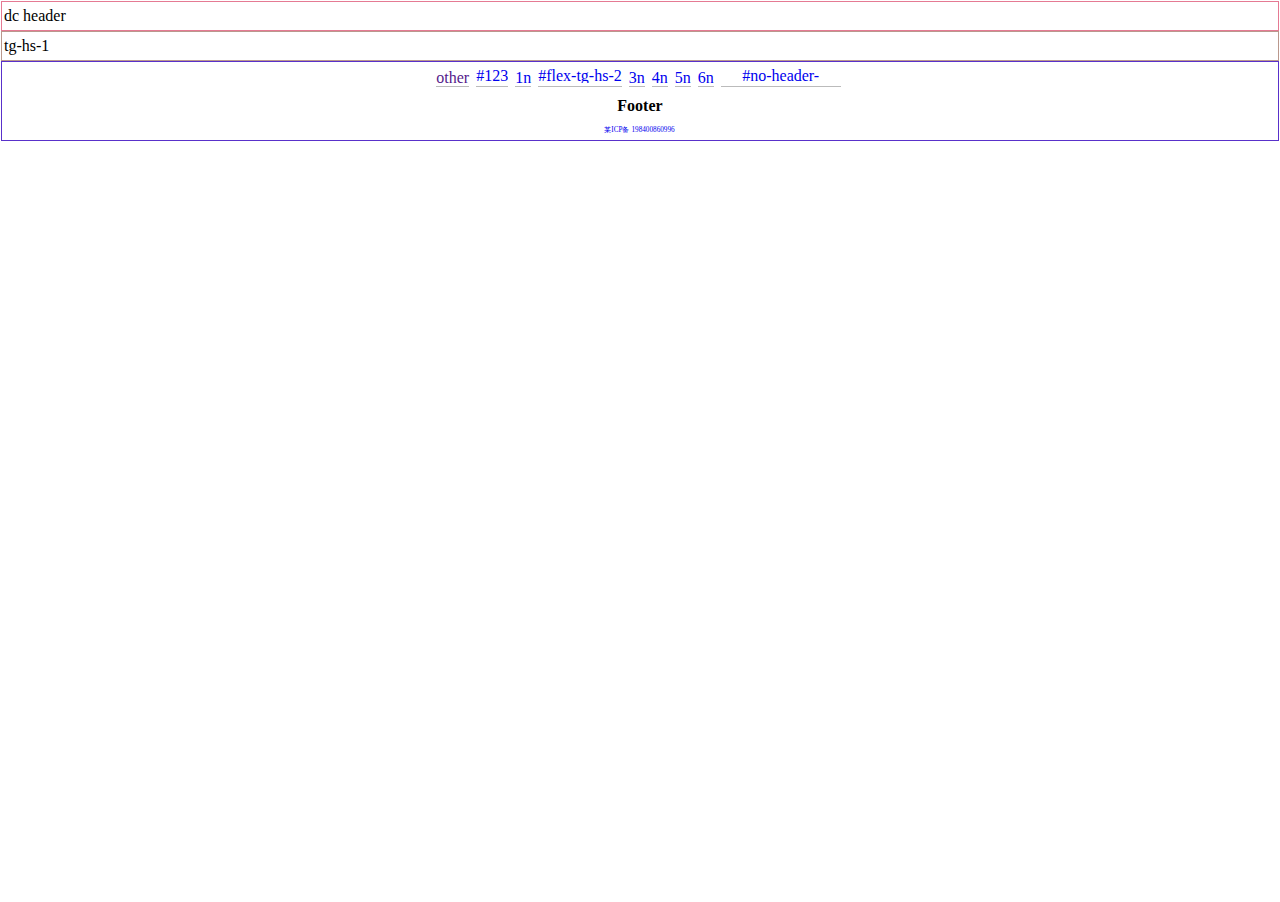
<file: pure_css_spa.html>
<!DOCTYPE html>
<html lang="zh-Hans">
  <head>
    <meta charset="UTF-8" />
    <meta name="viewport" content="width=device-width, initial-scale=1.0,viewport-fit=cover" />
    <title>pure_css_spa</title>
    <!-- <link rel="icon" href="data:;base64,iVBORw0KGgo=" > -->
    <link rel="stylesheet" href="./dest/style/pure_css_spa.css" />
  </head>
  <body class="doc-wrapper">
    <div class="doc-container">
      <span id="any-tg-hs-1" class="no-footer no-header">1</span>
      <span id="flex-tg-hs-2" class="no-footer">2</span>
      <span id="any-tg-hs-3">3</span>
      <span id="any-tg-hs-4">4</span>
      <span id="any-tg-hs-5" class="no-header">no-header 5</span>
      <span id="any-tg-hs-6">6</span>
      <span id="no-header-footer-tg-hs-7" class="no-footer no-header">no-header-footer 7</span>
      <span id="any-tg-hs-8">8</span>
      <span id="any-tg-hs-9">9</span>

      <main class="tg-gps doc-main">
        <header>dc header</header>

        <div class="tg-hs-0">tg-hs-0</div>
        <div class="tg-hs-1">tg-hs-1</div>
        <div class="tg-hs-2">tg-hs-2</div>
        <div class="tg-hs-3">tg-hs-3</div>
        <div class="tg-hs-4">tg-hs-4</div>
        <div class="tg-hs-5">tg-hs-5</div>
        <div class="tg-hs-6">tg-hs-6</div>
        <div class="tg-hs-7">tg-hs-7</div>

        <footer>
          <nav>
            <a href="">other</a>
            <a href="#123"></a>

            <a href="#any-tg-hs-1">1n</a>
            <a href="#flex-tg-hs-2"></a>
            <a href="#any-tg-hs-3">3n</a>
            <a href="#any-tg-hs-4">4n</a>
            <a href="#any-tg-hs-5">5n</a>
            <a href="#any-tg-hs-6">6n</a>
            <a href="#no-header-footer-tg-hs-7"></a>
          </nav>
          <section class="copyright"><strong>Footer</strong></section>
          <!-- https://beian.miit.gov.cn/  -->
          <section class="miit_beian"><a href="#" rel="nofollow">&nbsp;</a></section>
        </footer>
      </main>
      <!-- doc-container end -->
    </div>
    <!-- 2020-11-30 13:32:56 -->
    <script type="module">
      // import {} from './js/lib';
    </script>
  </body>
</html>
</file>
<file: dest/style/css_spa.css>
@charset "UTF-8";
* {
  box-sizing: border-box;
}

* ::before,
* ::after {
  box-sizing: border-box;
}

* [hidden] {
  display: none;
}

ul [class],
ol [class] {
  margin: 0;
  padding: 0;
  list-style: none;
}

body,
h1,
h2,
h3,
h4,
p,
figure,
blockquote,
dl,
dd {
  margin: 0;
}

html {
  scroll-behavior: smooth;
}

body {
  min-height: 100vh;
  text-rendering: optimizeSpeed;
  line-height: 1.5;
}

a:not([class]) {
  text-decoration-skip-ink: auto;
}

img,
picture {
  max-width: 100%;
  display: block;
}

article > * + * {
  margin-top: 1em;
}

input,
button,
textarea,
select {
  font: inherit;
}

img:not([alt]) {
  filter: blur(10px);
}

@media (prefers-reduced-motion: reduce) {
  * {
    animation-duration: 0.01ms !important;
    animation-iteration-count: 1 !important;
    transition-duration: 0.01ms !important;
    scroll-behavior: auto !important;
  }
}

/* @include positon($t: 0); => position: absolute; top: 0;
/* @include positon($t: 0, $l: 100%); => position: absolute; top: 0; left: 100%;
/* @include positon($v: 0); => position: absolute; top: 0; right: 0; bottom: 0; left: 0;
---------------------------- */
/* tag change by hash */
[id*="-tg-hs-"],
[id*="-tg-hs-"] ~ .tg-gps > [class|="tg-hs"],
[id*="-tg-hs-"]:nth-child(n + 2).no-header:target ~ .tg-gps > header,
[id*="-tg-hs-"]:nth-child(n + 2).no-footer:target ~ .tg-gps > footer,
[id*="-tg-hs-"]:target ~ .tg-gps > [class|="tg-hs"] {
  display: none;
}

[class|="tg-hs"] > .d-flex-cols:not(header):not(footer) {
  flex-grow: 1;
}

[id*="-tg-hs-"] ~ .tg-gps > .tg-hs-1,
[id$="-tg-hs-10"]:target ~ .tg-gps > .tg-hs-10,
[id$="-tg-hs-9"]:target ~ .tg-gps > .tg-hs-9,
[id$="-tg-hs-8"]:target ~ .tg-gps > .tg-hs-8,
[id$="-tg-hs-7"]:target ~ .tg-gps > .tg-hs-7,
[id$="-tg-hs-6"]:target ~ .tg-gps > .tg-hs-6,
[id$="-tg-hs-5"]:target ~ .tg-gps > .tg-hs-5,
[id$="-tg-hs-4"]:target ~ .tg-gps > .tg-hs-4,
[id$="-tg-hs-3"]:target ~ .tg-gps > .tg-hs-3,
[id$="-tg-hs-2"]:target ~ .tg-gps > .tg-hs-2,
[id$="-tg-hs-1"]:target ~ .tg-gps > .tg-hs-1 {
  display: flex;
  flex-flow: column;
}

/* tag toogle by hash end */
/* tools */
.test-border {
  outline: 1px solid #1f0db3;
  margin: 2px;
  padding: 2px;
}

.test-border > * {
  outline: 1px solid #73600c;
  margin: 2px;
  padding: 2px;
}

.test-border:nth-child(1) {
  outline-color: #e974e4;
}

.test-border:nth-child(2) {
  outline-color: #21ed3f;
}

.test-border:nth-child(3) {
  outline-color: #a1ae8b;
}

.d-flex-center {
  display: flex;
  align-items: center;
  justify-content: center;
}

.d-flex-center.row {
  flex-flow: column;
}

.d-flex-center.max {
  flex-grow: 1;
}

.d-flex-grow {
  flex-grow: 1;
}

.d-flex-rows {
  display: flex;
  flex-flow: column;
}

.d-flex-rows.center {
  align-items: center;
}

.d-flex-rows.middle {
  justify-content: center;
}

.d-flex-rows.max,
.d-flex-rows > .max {
  flex-grow: 1;
}

.d-flex-cols {
  display: flex;
  flex-flow: row;
}

.d-flex-cols.rev {
  flex-direction: row-reverse;
}

.d-flex-cols > aside:not(.max):not(.sub),
.d-flex-cols > .aside {
  flex-basis: 10rem;
  order: -2;
}

.d-flex-cols > section:not(.max):not(.aside),
.d-flex-cols > .sub {
  flex: 0 1 10rem;
  order: 2;
}

.d-flex-cols > div:not(.aside):not(.sub),
.d-flex-cols > .max {
  flex-grow: 1;
}

[class|="ico"] {
  display: inline-block;
}

i[class|="ico"]:before,
i[class|="ico"]:after {
  font-style: normal;
}

.ico-mark_face:before {
  content: "〠";
}

.ico-b6:before {
  content: "⌬";
}

.ico-o8:before {
  content: "♾";
}

.ico-mail:before {
  content: "✉";
}

.ico-mark:before {
  content: "🔖";
}

.ico-copyright:before {
  content: "©";
}

.ico-home:before {
  content: "🏠";
}

/* icos end */
/* config */
:root {
  --doc-maxwith: 58rem;
  --doc-padding: 0 10px;
  --copyright-year: "2020";
  --miit-beian: "唐icp备 198400860996";
  --tag-pre: tg;
  --tag-hash: tg-hs;
  --tag-hash-count: 10;
  --tag-check: tg-ck;
  --tag-card: tg-cd;
  --tag-menu: tg-menu;
  --tag-group: tg-gps;
}

footer {
  text-align: center;
}

footer > nav {
  display: flex;
  justify-content: space-around;
  align-items: center;
  flex-flow: wrap;
  font-size: small;
  min-height: 2rem;
  line-height: 1.2rem;
}

footer > nav > a {
  margin-right: 3px;
  text-decoration: none;
  border-bottom: 1px solid #bbb;
  display: inline-block;
}

footer > nav > a[href^="#"]:empty:before {
  max-width: 7rem;
  max-height: 1.2rem;
  overflow: hidden;
  content: attr(href) " ";
}

footer .copyright {
  min-height: 4rem;
  font-size: 0.9rem;
  display: flex;
  flex-flow: column;
  justify-content: center;
}

footer .copyright i:first-of-type {
  font-style: normal;
}

footer .copyright i:first-of-type:before {
  display: inline-block;
  content: "©";
  margin-right: 3px;
}

footer .copyright i:first-of-type:after {
  content: var(--copyright-year);
  margin-right: 5px;
}

footer .license {
  font-size: 12px;
  transform: scale(0.8);
}

footer .license a.miit_beian {
  text-transform: uppercase;
  text-decoration: none;
}

footer .license a.miit_beian:before {
  content: var(--miit-beian);
}

footer.d-flex-cols {
  text-align: inherit;
}

footer.d-flex-cols > .aside {
  flex-basis: 12rem;
}

footer.d-flex-cols .copyright {
  font-size: 0.8rem;
  min-height: 2rem;
}

footer.d-flex-cols .license {
  font-size: 12px;
  -webkit-transform-origin-x: 0;
}

.doc-main {
  padding: var(--doc-padding);
  display: flex;
  flex-flow: column;
  min-height: 100vh;
  max-width: var(--doc-maxwith);
  margin: 0 auto;
}

.doc-main > [class*="tg-hs-"] {
  flex-grow: 1;
}
</file>
<file: dest/style/pure_css_spa.css>
@charset "UTF-8";
*,
*::before,
*::after {
  box-sizing: border-box;
}

ul[class],
ol[class] {
  padding: 0;
}

body,
h1,
h2,
h3,
h4,
p,
ul[class],
ol[class],
figure,
blockquote,
dl,
dd {
  margin: 0;
}

html {
  scroll-behavior: smooth;
}

body {
  min-height: 100vh;
  text-rendering: optimizeSpeed;
  line-height: 1.5;
}

ul[class],
ol[class] {
  list-style: none;
}

a:not([class]) {
  text-decoration-skip-ink: auto;
}

img,
picture {
  max-width: 100%;
  display: block;
}

article > * + * {
  margin-top: 1em;
}

input,
button,
textarea,
select {
  font: inherit;
}

img:not([alt]) {
  filter: blur(10px);
}

@media (prefers-reduced-motion: reduce) {
  * {
    animation-duration: 0.01ms !important;
    animation-iteration-count: 1 !important;
    transition-duration: 0.01ms !important;
    scroll-behavior: auto !important;
  }
}

/* @include positon($t: 0); => position: absolute; top: 0;
/* @include positon($t: 0, $l: 100%); => position: absolute; top: 0; left: 100%;
/* @include positon($v: 0); => position: absolute; top: 0; right: 0; bottom: 0; left: 0;
---------------------------- */
/* tag change by hash */
[id*="tg-hs-"],
[id*="-tg-hs-"] ~ .tg-gps > [class|="tg-hs"],
[id*="-tg-hs-"]:nth-child(n + 2).no-header:target ~ .tg-gps > header,
[id*="-tg-hs-"]:nth-child(n + 2).no-footer:target ~ .tg-gps > footer,
[id*="-tg-hs-"]:target ~ .tg-gps > [class|="tg-hs"] {
  display: none;
}

[id*="-tg-hs-"] ~ .tg-gps > .tg-hs-1,
[id$="-tg-hs-9"]:target ~ .tg-gps > .tg-hs-9,
[id$="-tg-hs-8"]:target ~ .tg-gps > .tg-hs-8,
[id$="-tg-hs-7"]:target ~ .tg-gps > .tg-hs-7,
[id$="-tg-hs-6"]:target ~ .tg-gps > .tg-hs-6,
[id$="-tg-hs-5"]:target ~ .tg-gps > .tg-hs-5,
[id$="-tg-hs-4"]:target ~ .tg-gps > .tg-hs-4,
[id$="-tg-hs-3"]:target ~ .tg-gps > .tg-hs-3,
[id$="-tg-hs-2"]:target ~ .tg-gps > .tg-hs-2,
[id$="-tg-hs-1"]:target ~ .tg-gps > .tg-hs-1 {
  display: block;
}

/* tag toogle by hash end */
footer > nav {
  text-align: center;
}

/* config */
:root {
  --container-maxwith: 58rem;
  --copyright-year: "© 2020";
  --miit-beian: "某icp备 198400860996";
}

.doc-main > * {
  outline: 1px solid #ba988d;
  margin: 2px;
  padding: 2px;
}

.doc-main > *:nth-child(1) {
  outline-color: #e57a93;
}

.doc-main > *:last-child {
  outline-color: #5931ca;
}

.doc-main > footer {
  display: grid;
  grid-template-rows: auto 1fr auto;
  text-align: center;
}

.doc-main > footer > nav > a {
  margin-right: 3px;
  text-decoration: none;
  border-bottom: 1px solid #bbb;
}

.doc-main > footer > nav > a[href^="#"]:empty:before {
  vertical-align: baseline;
  max-width: 120px;
  display: inline-block;
  max-height: 1.2rem;
  overflow: hidden;
  content: attr(href) " ";
}

.doc-main > footer > .copyright {
  display: flex;
  justify-content: center;
  align-items: center;
  min-height: 2rem;
}

.doc-main > footer > .miit_beian {
  font-size: xx-small;
  height: 1rem;
  line-height: 1rem;
}

.doc-main > footer > .miit_beian > a {
  display: inline-block;
  transform: scale(0.8);
  text-transform: uppercase;
  text-decoration: none;
}

.doc-main > footer > .miit_beian > a:before {
  content: var(--miit-beian);
}

.t {
  color: rgba(121, 142, 13, 0.3);
}
</file>
